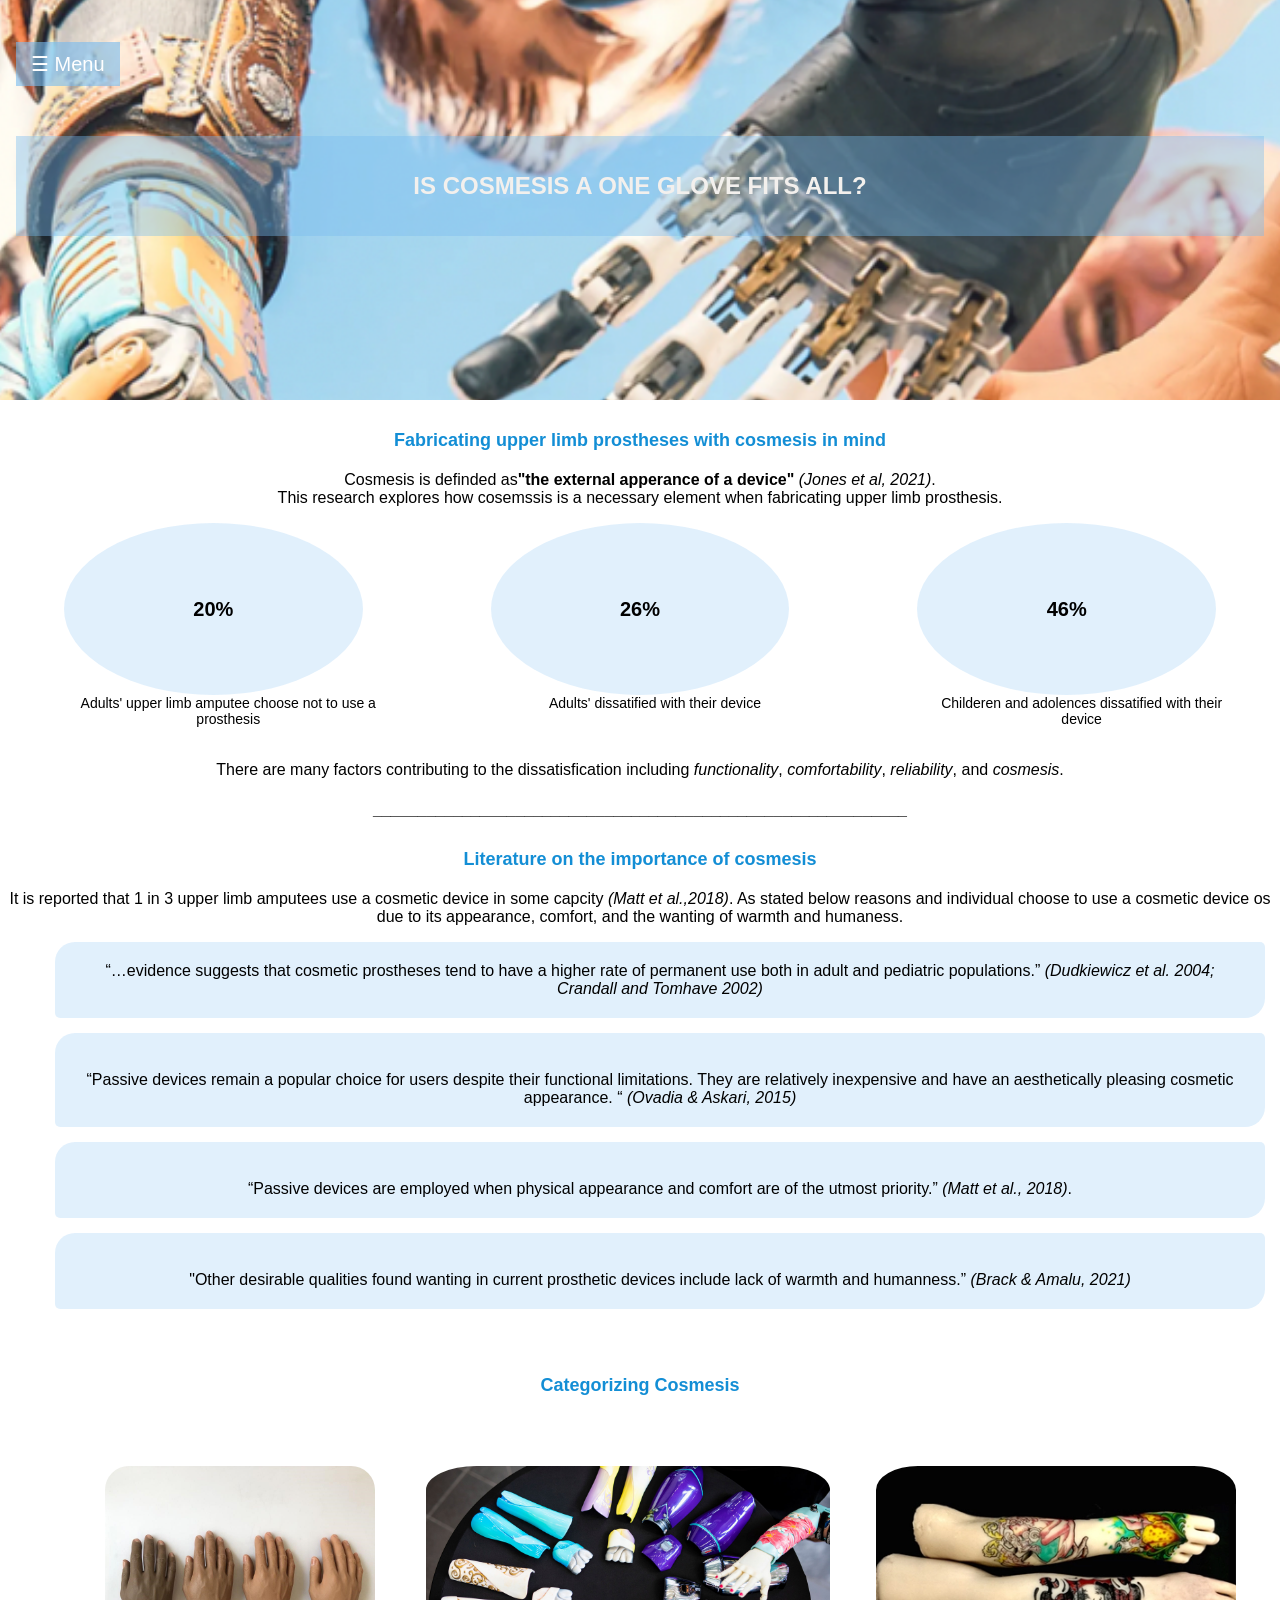
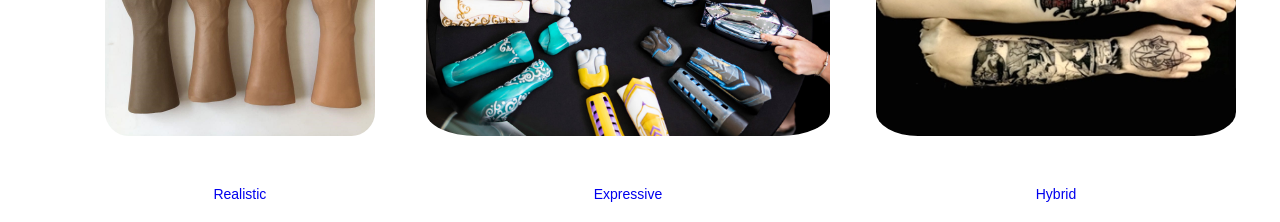
<file: index.html>
<!DOCTYPE html>
<html>
<head>
    <meta name="viewport" content="width=device-width, initial-scale=1">
    <!-- Import CSS style sheet -->
    <link rel="stylesheet" href="ground-style.css">
    <!-- Import JS file -->
    <script src="script.js"></script>
    <title>Cosmesis</title>

</head>
<body>
    <header class="home-header">
        <nav>
        <div id="mySidebar" class="sidebar">
            <a href="javascript:void(0)" class="closebtn" onclick="closeNav()">×</a>
            
            <a href="ground-round.html">Home</a> 
            <div class="survey-cat"> 
                <div href="#" class="here">Survey
                    <div class="subcat-link"> 
                        <a href="demographics.html">Demographics</a>
                        <a href="results.html">Results and Discussion</a>
                        <!-- <a href="dicussion.html">Discussion</a> -->
                    </div>
                
                </div>
            </div>
            <a href="conclusion.html">Conclusion</a>
            <a href="references.html">References</a>
            <a href="about-us.html">About Us</a>
         </div>

        <div id="main">
            <button class="openbtn" onclick="openNav()">☰ Menu</button>  
            <h2 class="research-title">Is Cosmesis a one glove fits all?</h2>
            <!-- Potential add text for intro? -->
        </div>
    </nav>
</header>

<section class="introduction">
    <h4 class="intro-title"> Fabricating upper limb prostheses with cosmesis in mind </h4>
    <p class="intro-para"> 
   
        Cosmesis is definded as<strong>"the external apperance of a device"</strong> <em>	(Jones et al, 2021)</em>. <br>
        This research explores how cosemssis is a necessary element when fabricating upper limb prosthesis.
   

    </p>

</section>


<section> 
   <div class="stats"> 
    <div class="percent"> 
        <div class="number"> 20% </div>
        <div class="desc">Adults' upper limb amputee choose not to use a prosthesis</div>
    </div>

    <div class="percent"> 
        <div class="number"> 26% </div>
        <div class="desc">Adults' dissatified with their device</div>
    </div>

    <div class="percent"> 
        <div class="number"> 46%</div>
        <div class="desc">Childeren and adolences dissatified with their device</div>
    </div>
</div> 
    <!-- <div class="content"> 
        <div class="item no-device"> 20% </div>
        <div class="item adults-dis"> 26% </div>
        <div class="item child-dis"> 45% </div>
    </div> -->


<!--
    <img src="images/stat-im.png" alt="Trulli" width= 100%>
    <p class="stat-para">

       <strong> 20% </strong> of upper limb adult amputees choose not to use a prosthesis. Of the 80% that do use a device, 
        <em> <strong> 26% </strong>are dissatisfied</em> with their device. The dissatisfication is higher among 
        children and adolences at <strong> 45% </strong>. 
    </p>
    
-->
    <!-- <div class="content2"> 
        <figcaption class="item2 no-device2"> no device</figcaption>
        <figcaption class="item2 adults-dis2"> dissatisfied </figcaption>
        <figcaption class="item2 child-dis2"> Children and adolencece <br> dissatisfication </figcaption>
    </div> -->

</section>  

<p class="dis-factors"> There are many factors contributing to the dissatisfication including <em>functionality</em>, <em>comfortability</em>, <em>reliability</em>, and <em>cosmesis</em>.
</p>
    <!-- <ul> 
        <li>Functionality</li>
        <li>Reliability</li>
        <li>Comfortability</li>
        <li>Cosmesis</li>
    </ul> -->
    <section class="lit-review"> 
<h4 class="lines">____________________________________________________________</h4>
    <h4 class="intro-title"> Literature on the importance of cosmesis</h4> 
    <p>It is reported that 1 in 3 upper limb amputees use a cosmetic device in some capcity <em>(Matt et al.,2018)</em>. As stated below reasons and individual choose to use a cosmetic device os due to its appearance, comfort, and the wanting of warmth and humaness. </p>
    <ul class="lit-quotes">
        <li class="Q1">“…evidence suggests that cosmetic prostheses tend to have a higher rate of permanent use both in adult and pediatric populations.” <em> (Dudkiewicz et al. 2004; Crandall and Tomhave 2002)</em></li>
        <li class="Q2">  <br>“Passive devices remain a popular choice for users despite their functional limitations. They are relatively inexpensive and have an aesthetically pleasing cosmetic appearance. “ <em> (Ovadia & Askari, 2015)</em> </li>
        <li class="Q3"> <br>“Passive devices are employed when physical appearance and comfort are of the utmost priority.” <em>(Matt et al., 2018)</em>.</li>
        <li class="Q4"> <br>"Other desirable qualities found wanting in current prosthetic devices include lack of warmth and humanness.” <em> (Brack & Amalu, 2021)</em></li>
    </ul>
</section>

<section class="features">
    <h4 class="intro-title"> Categorizing Cosmesis</h4>
    <div class="cat-img"> 
        <div> 
                <a href=" realistic.html" class="desc"> 
                    <img src="images/realistic arms.jpg" alt="realistic" width="250px" height="200px">
                </a>    
                <a href=" realistic.html" class="desc">Realistic </a>          
        </div>

        <div> 
            <a href="expressive.html" class="desc"> 
                <img src="images/expressive arms in circle.png" alt="expressive" width="250px" height="200px">
            </a>    
            <a href="expressive.html" class="desc">Expressive </a>          
    </div>

        <!-- <div> <img src="images/expressive arms in circle.png" alt="expressive" width="300px" height="180px">
            <div class="desc">Expressive</div>
        </div> -->
        <!-- <div> <img src="images/3 tattoo arms.png" alt="expressive" width="350px" height="180px"> 
            <div class="desc">Expressive</div>
        </div> -->
        <div> 
            <a href="hybrid.html" class="desc"> 
                <img src="images/3 tattoo arms.png"alt="hybrid" width="250px" height="200px">
            </a>    
            <a href="hybrid.html" class="desc">Hybrid </a>          
    </div>
    </div>
</section>
<!-- <section class="footer">
    <div>
        April 2023
    </div>

</section> -->


</body>
</html>
</file>
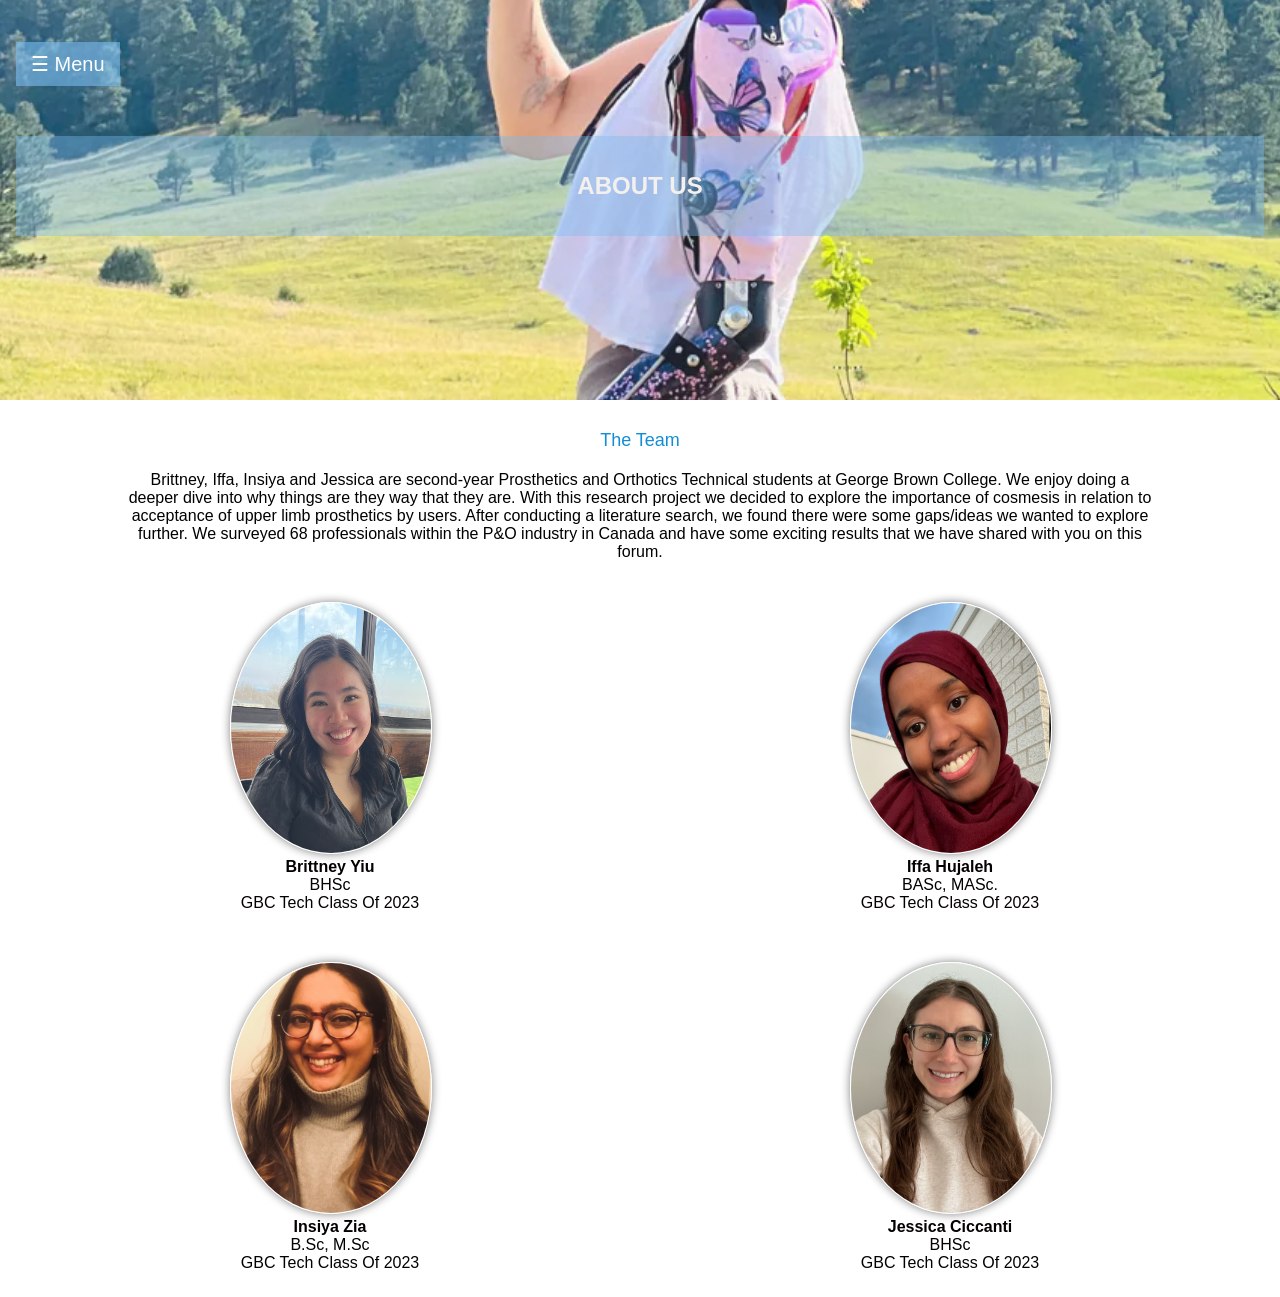
<file: about-us.html>
<!DOCTYPE html>
<html>
<head>
    <meta name="viewport" content="width=device-width, initial-scale=1">
    <!-- Import CSS style sheet -->
    <link rel="stylesheet" href="ground-style.css">
    <!-- Import JS file -->
    <script src="script.js"></script>
    <title> Cosmesis</title>

</head>
<body>
    <header class="about-us-header">
        <nav>
            <div id="mySidebar" class="sidebar">
                <a href="javascript:void(0)" class="closebtn" onclick="closeNav()">×</a>
                
                <a href="ground-round.html">Home</a> 
                <div class="survey-cat"> 
                    <div href="#" class="here">Survey
                        <div class="subcat-link"> 
                            <a href="demographics.html">Demographics</a>
                            <a href="results.html">Results and Discussion</a>
                        </div>
                    
                    </div>
                </div>
                <a href="conclusion.html">Conclusion</a>
                <a href="references.html">References</a>
                <a href="about-us.html">About Us</a>
             </div>

        <div id="main">
            <button class="openbtn" onclick="openNav()">☰ Menu</button>  
            <h2 class="research-title">About us</h2>
            <!-- Potential add text for intro? -->
        </div>
    </nav>
</header>

<section class="introduction-about">
    <div class="intro-title"> The Team </div>
    <p>Brittney, Iffa, Insiya and Jessica are second-year Prosthetics and Orthotics Technical students at George Brown College. We enjoy doing a deeper dive into why things are they way that they are. With this research project we decided to explore the importance of cosmesis in relation to acceptance of upper limb prosthetics by users. After conducting a literature search, we found there were some gaps/ideas we wanted to explore further.  We surveyed 68 professionals within the P&O industry in Canada and have some exciting results that we have shared with you on this forum.</p>
    <div class="intro-para"> </div>
  
    <!-- <img src="images/Insiya_professional .jpg" alt="Insiya" width="200" height 225> -->
    
</section>

<section class="features">
      <figure>
        <img src="images/ Brittney.png" alt="Brittney"width="220" height="250">
        <figcaption><strong> Brittney Yiu</strong> <br> BHSc<br> GBC Tech class of 2023</figcaption>
      </figure>
      <figure>
          <img src="images/Iffa.png" alt="Iffa"width="220" height="250">
          <figcaption><strong> Iffa Hujaleh</strong><br> BASc, MASc. <br> GBC Tech class of 2023 </figcaption>
        </figure>
        <!-- <figure>
            <img src="http://gdurl.com/tByo" alt="home goods">
            <figcaption>Goods Market?</figcaption>
          </figure> -->
  </section>

  <section class="features">
    <figure>
        <img src="images/Insiya_professional .jpg" alt="Insiya" width="220" height="250">
        <figcaption><strong> Insiya Zia</strong><br> B.Sc, M.Sc <br> GBC Tech class of 2023</figcaption>
      </figure>
    <figure>
        <img src="images/Jessica.png" alt="Jessica" width="220" height="250">
        <figcaption><strong> Jessica Ciccanti</strong> <br> BHSc <br> GBC Tech class of 2023</figcaption>
      </figure>
      
        <!-- <figure>
            <img src="http://gdurl.com/tByo" alt="home goods">
            <figcaption>Goods Market?</figcaption>
          </figure> -->
  </section>


<!-- <section class="footer">
    <div>
        <h6>April 2023</h6>
    </div>

</section> -->


</body>
</html>
</file>
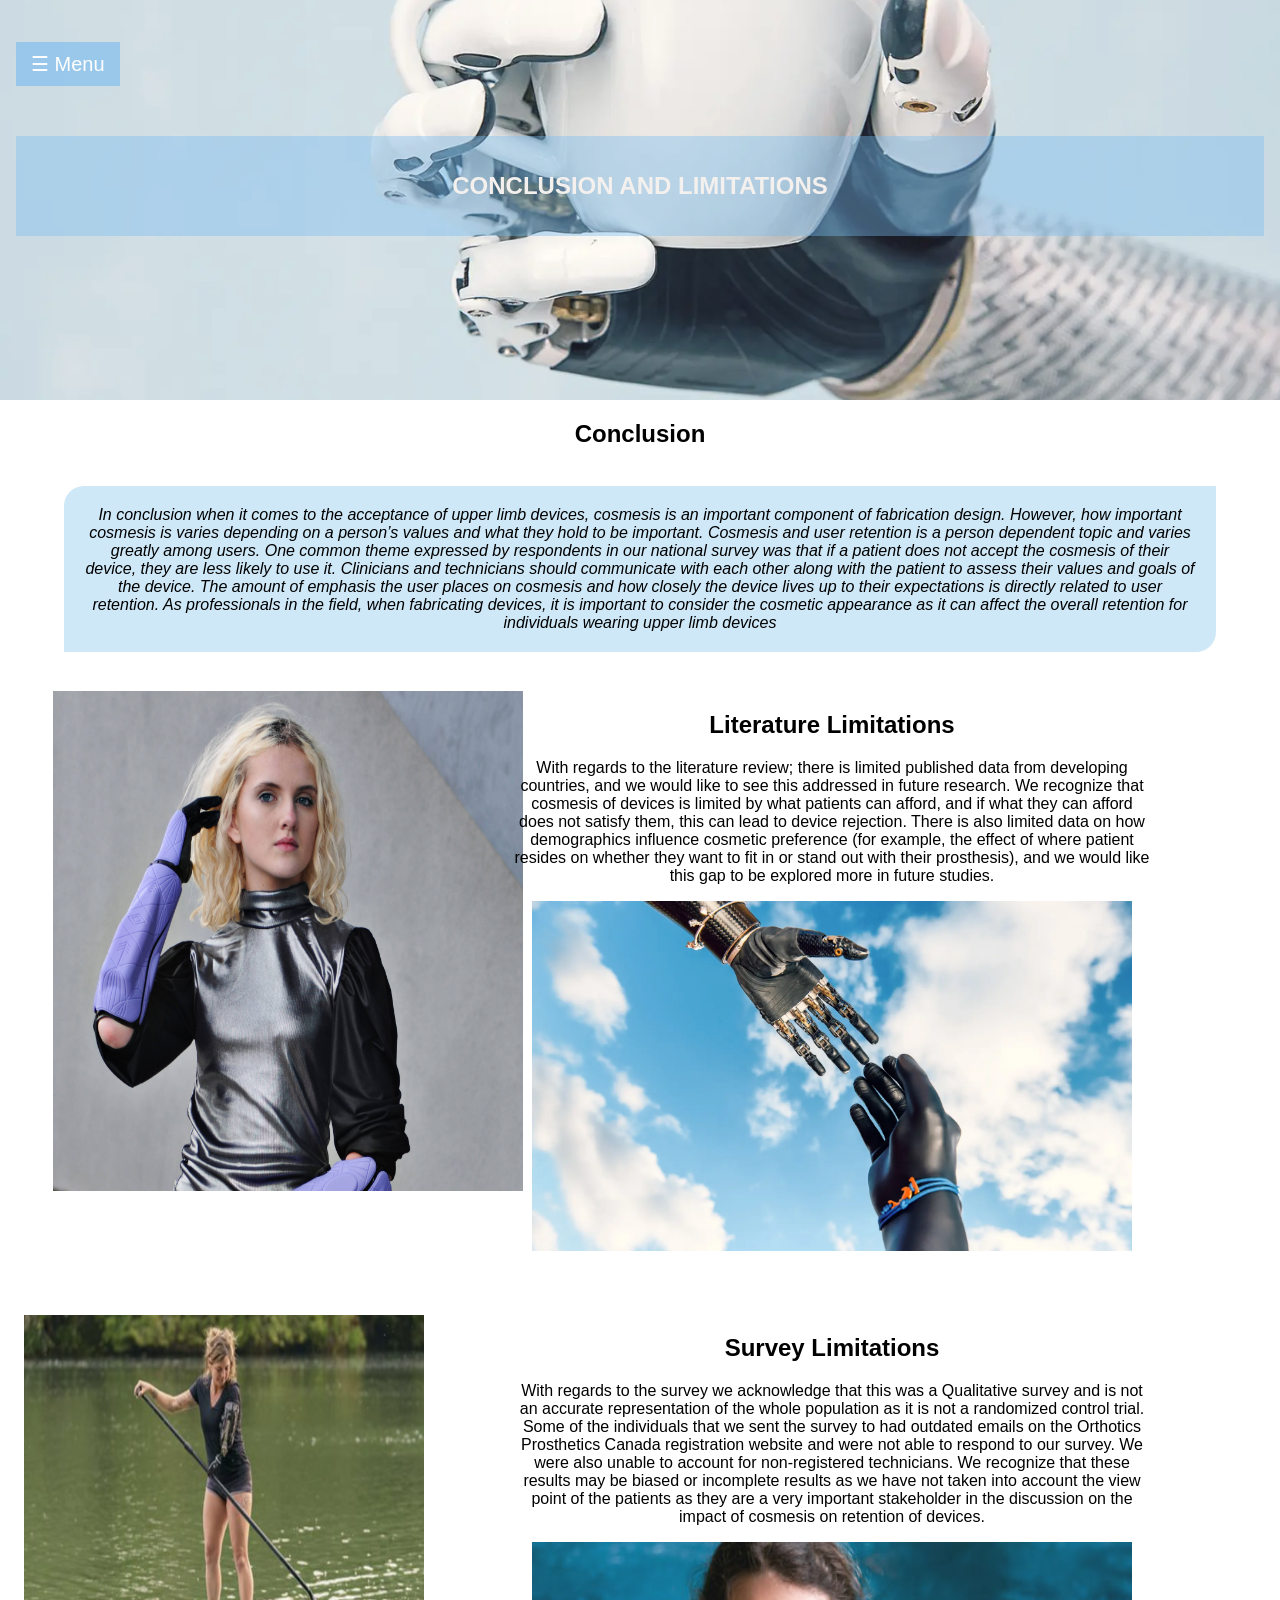
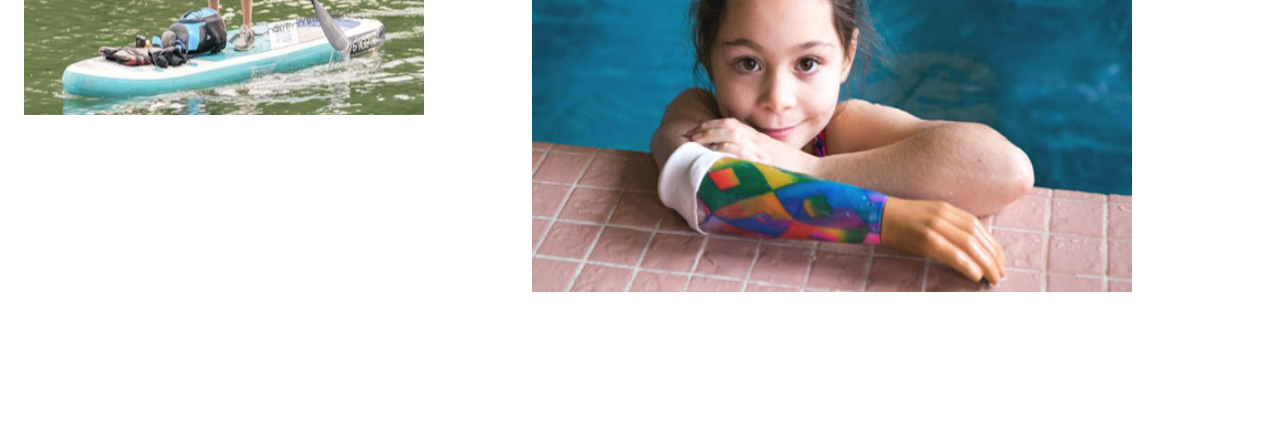
<file: conclusion.html>
<!DOCTYPE html>
<html>
<head>
    <meta name="viewport" content="width=device-width, initial-scale=1">
    <!-- Import CSS style sheet -->
    <link rel="stylesheet" href="ground-style.css">
    <!-- Import JS file -->
    <script src="script.js"></script>
    <title> Cosmesis</title>

</head>
<body>
    <header class="conclusion-header">
        <nav>
            <div id="mySidebar" class="sidebar">
                <a href="javascript:void(0)" class="closebtn" onclick="closeNav()">×</a>
                
                <a href="ground-round.html">Home</a> 
                <div class="survey-cat"> 
                    <div href="#" class="here">Survey
                        <div class="subcat-link"> 
                            <a href="demographics.html">Demographics</a>
                            <a href="results.html">Results and Discussion</a>
                        </div>
                    
                    </div>
                </div>
                <a href="conclusion.html">Conclusion</a>
                <a href="references.html">References</a>
                <a href="about-us.html">About Us</a>
             </div>

        <div id="main">
            <button class="openbtn" onclick="openNav()">☰ Menu</button>  
            <h2 class="research-title">Conclusion and Limitations</h2>
            <!-- Potential add text for intro? -->
        </div>
    </nav>
</header>

<section class="expressive-sect">
    <div class="overall-div-exp">
    
            <div class="exp-intro">
                <h2>Conclusion</h2>
                <p> In conclusion when it comes to the acceptance of upper limb devices, cosmesis is an important component of fabrication design. However, how important cosmesis is varies depending on a person’s values and what they hold to be important.  
                    Cosmesis and user retention is a person dependent topic and varies greatly among users. One common theme expressed by respondents in our national survey was that if a patient does not accept the cosmesis of their device, they are less likely to use it. 
                    Clinicians and technicians should communicate with each other along with the patient to assess their values and goals of the device. The amount of emphasis the user places on cosmesis and how closely the device lives up to their expectations is directly related to user retention. As professionals in the field, when fabricating devices, it is important to consider the cosmetic appearance as it can affect the overall retention for individuals wearing upper limb devices
                     
                </p>
            </div>

            <div class="exp-img1">
                <img src="images/open_bionics_girl.png" alt="racket socket" width="470px" height="500px">
            </div>

            <div class="exp-text">
                <h2>Literature Limitations</h2>
                <p>With regards to the literature review; there is limited published data from developing countries, and we would like to see this addressed in future research. We recognize that cosmesis of devices is limited by what patients can afford, and if what they can afford does not satisfy them, this can lead to device rejection. There is also limited data on how demographics influence cosmetic preference (for example, the effect of where patient resides on whether they want to fit in or stand out with their prosthesis), and we would like this gap to be explored more in future studies.
                </p>
                
            </div>
            <div class="exp-img2">
                <img src="images/hands reaching.png" alt="hands reaching" width="600px" height="350px">
                
            </div>
    </div>
</section>


<section class="socket-cover">

    <div class="overall-cover-div"> 
        <div class="socket-cover-text">
            <h2> Survey Limitations</h2>
    <p>With regards to the survey we acknowledge that this was a Qualitative survey and is not an accurate representation of the whole population as it is not a randomized control trial. Some of the individuals that we sent the survey to had outdated emails on the Orthotics Prosthetics Canada registration website and were not able to respond to our survey. We were also unable to account for non-registered technicians. We recognize that these results may be biased or incomplete results as we have not taken into account the view point of the patients as they are a very important stakeholder ​in the discussion on the impact of cosmesis on retention of devices.

 
    </p>
        </div>
            <div class="socket-cover-img1">
                <img src="images/paddlboard.jpeg" alt="expressive sockets" width="400px" height="400px">
        
            </div>
    
            <div class="socket-cover-img2">
                <img src="images/child-amputees.jpeg" alt="child amputation" width="600px" height="350px">
                
            </div>
        
            
    </div>
        </section>
<!-- <section class="introduction">
    <div class="intro-title"> Cosmesis is not a one glive fits all </div>
    <div class="intro-para"> 
        <p>In conclusion when it comes to the acceptance of upper limb devices, cosmeis is an important component of fabrication design. However, how important cosmesis is varies depending on a person’s values and what they hold to be important.  Cosmesis and user retention is a person dependent topic and varies greatly among users. Clinicians and technicians should communicate with each other along with the patient to assess their values and goals of the device. The amount of emphasis the user places on cosmesis and how closely the device lives up to their expectations is directly related to user retention. As professionals in the field, when fabricating devices, it is important to consider the cosmetic appearance as it can affect the overall retention for individuals wearing upper limb devices. </p>
        _________________________________________________________

        <div class="intro-title"> limitation and future work </div>

<p> We recognize that there are limitations with our research. With regards to the survey we acknowledge that this was a Qualitative survey and is not an accurate representation of the whole population as it is not a randomized control trial. Some of the individuals that we sent the survey to had outdated emails on the Orthotics Prosthetics Canada registration website and were not able to respond to our survey. We were also unable to account for non-registered technicians. We recognize that these results may be biased or incomplete results as we have not taken into account the view point of the patients as they are a very important stakeholder ​in the discussion on the impact of cosmesis on retention of devices. With regards to the literature review; there is limited published data from developing countries, and we would like to see this addressed in future research. We recognize that cosmesis of devices is limited by what patients can afford, and if what they can afford does not satisfy them, this can lead to device rejection. There is also limited data on how demographics influence cosmetic preference (for example, the effect of where patient resides on whether they want to fit in or stand out with their prosthesis), and we would like this gap to be explored more in future studies.</p>
</div>
</section> -->




<!-- <section class="footer">
    <div>
        <h6>April 2023</h6>
    </div>

</section> -->


</body>
</html>
</file>
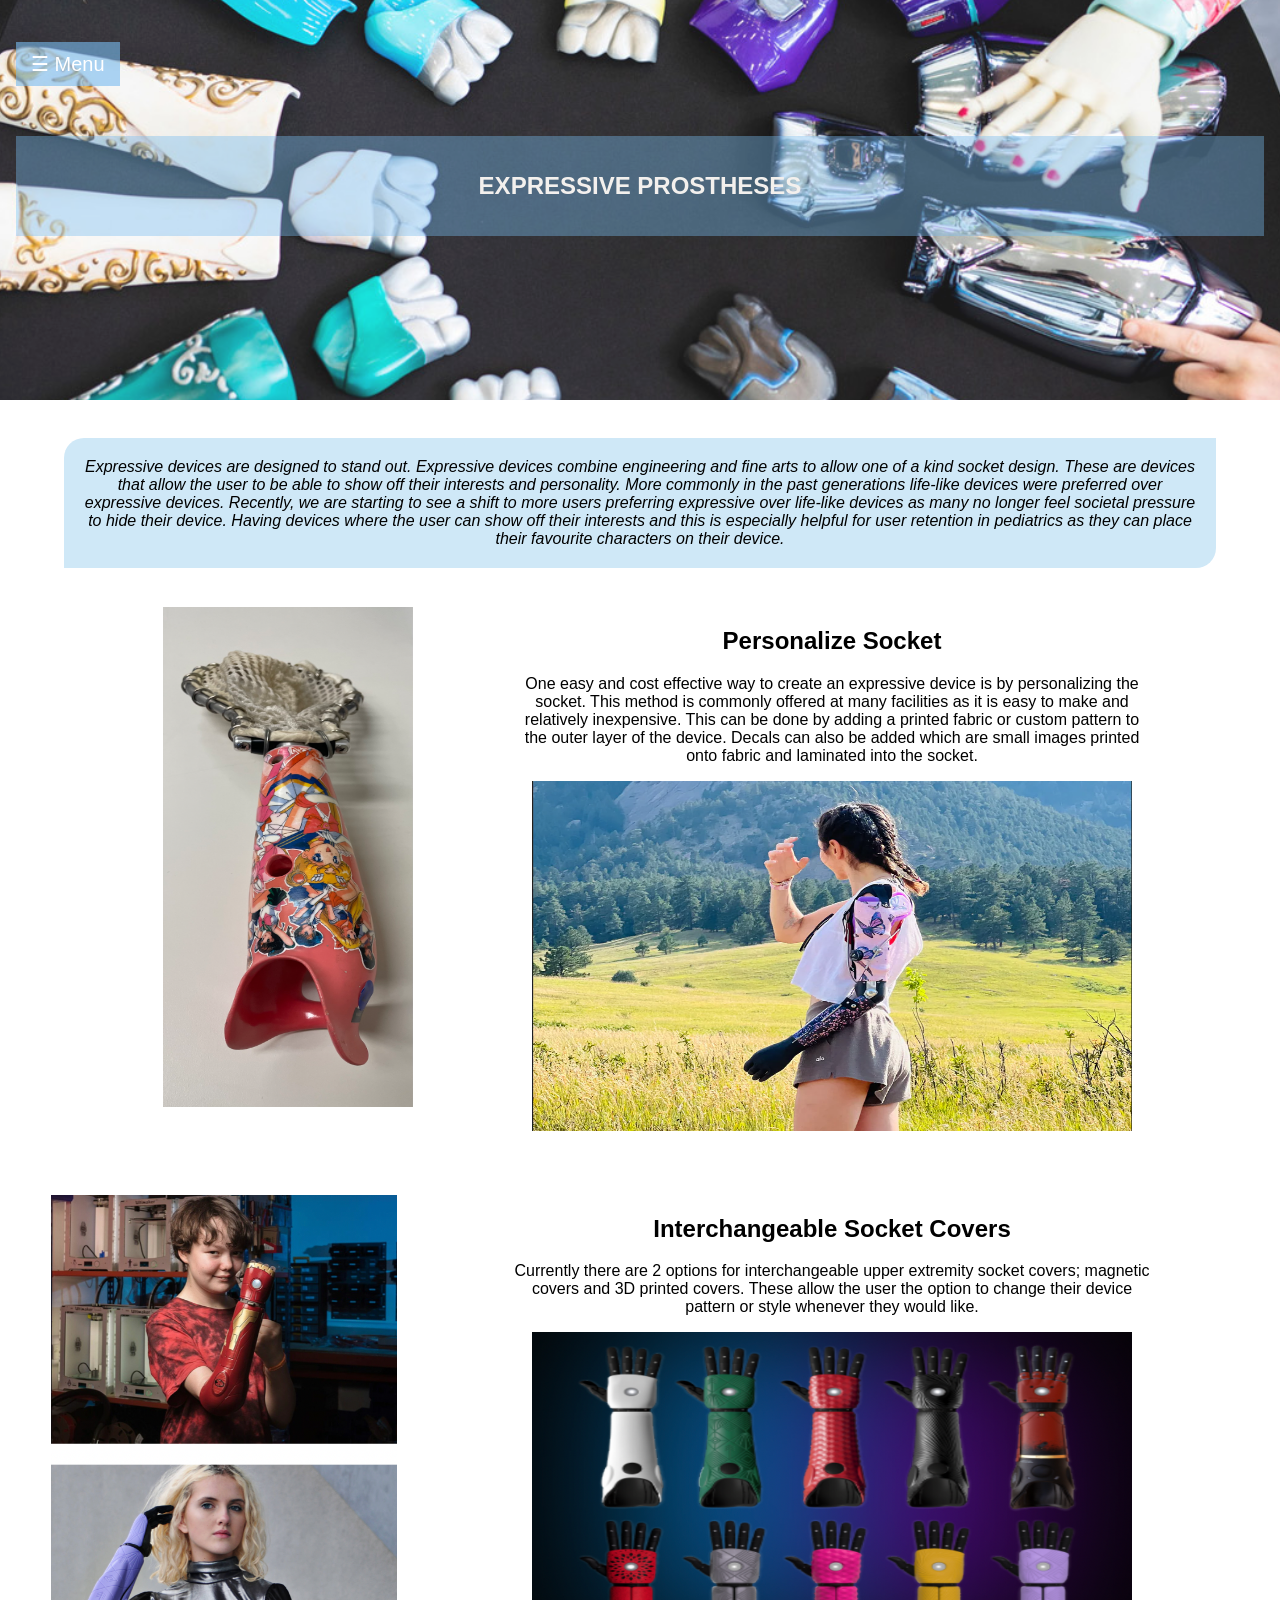
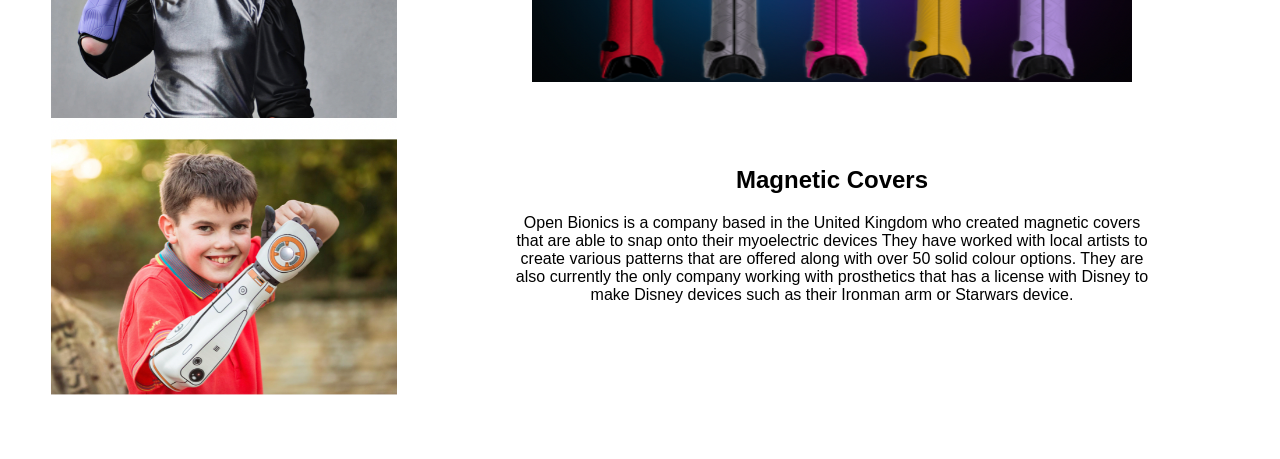
<file: expressive.html>
<!DOCTYPE html>
<html>
<head>
    <meta name="viewport" content="width=device-width, initial-scale=1">
    <!-- Import CSS style sheet -->
    <link rel="stylesheet" href="ground-style.css">
    <!-- Import JS file -->
    <script src="script.js"></script>
    <title> Cosmesis</title>

</head>
<body class="body-expressive">
    <header class="expressive-header">
        <nav>
            <div id="mySidebar" class="sidebar">
                <a href="javascript:void(0)" class="closebtn" onclick="closeNav()">×</a>
                
                <a href="ground-round.html">Home</a> 
                <div class="survey-cat"> 
                    <div href="#" class="here">Survey
                        <div class="subcat-link"> 
                            <a href="demographics.html">Demographics</a>
                            <a href="results.html">Results and Discussion</a>
                        </div>
                    
                    </div>
                </div>
                <a href="conclusion.html">Conclusion</a>
                <a href="references.html">References</a>
                <a href="about-us.html">About Us</a>
             </div>

        <div id="main">
            <button class="openbtn" onclick="openNav()">☰ Menu</button>  
            <h2 class="research-title">Expressive Prostheses</h2>
            <!-- Potential add text for intro? -->
        </div>
    </nav>
</header>

<!-- Expressive intro -->

<section class="expressive-sect">
    <div class="overall-div-exp">
    
            <div class="exp-intro">
                <p>Expressive devices are designed to stand out. Expressive devices combine engineering and fine arts to allow one of a kind socket design. These are devices that allow the user to be able to show off their interests and personality. More commonly in the past generations life-like devices were preferred over expressive devices.  Recently, we are starting to see a shift to more users preferring expressive over life-like devices as many no longer feel societal pressure to hide their device. Having devices where the user can show off their interests and this is especially helpful for user retention in pediatrics as they can place their favourite characters on their device. 
                </p>
            </div>

            <div class="exp-img1">
                <img src="images/sticker socket.png" alt="racket socket" width="250px" height="500px">
            </div>

            <div class="exp-text">
                <h2>Personalize Socket</h2>
                <p>One easy and cost effective way to create an expressive device is by personalizing the socket.  This method is commonly offered at many facilities as it is easy to make and relatively inexpensive.  This can be done by adding a printed fabric or custom pattern to the outer layer of the device.  Decals can also be added which are small images printed onto fabric and laminated into the socket. 
                </p>
                
            </div>
            <div class="exp-img2">
                <img src="images/butterfly_girl.png" alt="butterfly_girl" width="600px" height="350px">
                
            </div>
    </div>
</section>
<!-- <section class="socket-cover11">
    NEW SECTION
</section> -->

<!-- Covers -->


<section class="socket-cover">

<div class="overall-cover-div"> 
    <div class="socket-cover-text">
        <h2> Interchangeable Socket Covers </h2>
<p>Currently there are 2 options for interchangeable upper extremity socket covers; magnetic covers and 3D printed covers.  These allow the user the option to change their device pattern or style whenever they would like. 
</p>
    </div>
        <div class="socket-cover-img1">
            <img src="images/expressive_kids.png" alt="expressive sockets" width="400px" height="800px">
    
        </div>

        <div class="socket-cover-img2">
            <img src="images/mag-cover.png" alt="magnetic cover" width="600px" height="350px">
            
        </div>
    
        <div class="socket-cover-text2">
            <h2>Magnetic Covers</h2>
            <p>Open Bionics is a company based in the United Kingdom who created magnetic covers that are able to snap onto their myoelectric devices They have worked with local artists to create various patterns that are offered along with over 50 solid colour options.  They are also currently the only company working with prosthetics that has a license with Disney to make Disney devices such as their Ironman arm or Starwars device. 
            </p>
        </div>
</div>
    </section>

</body>


</html>
</file>
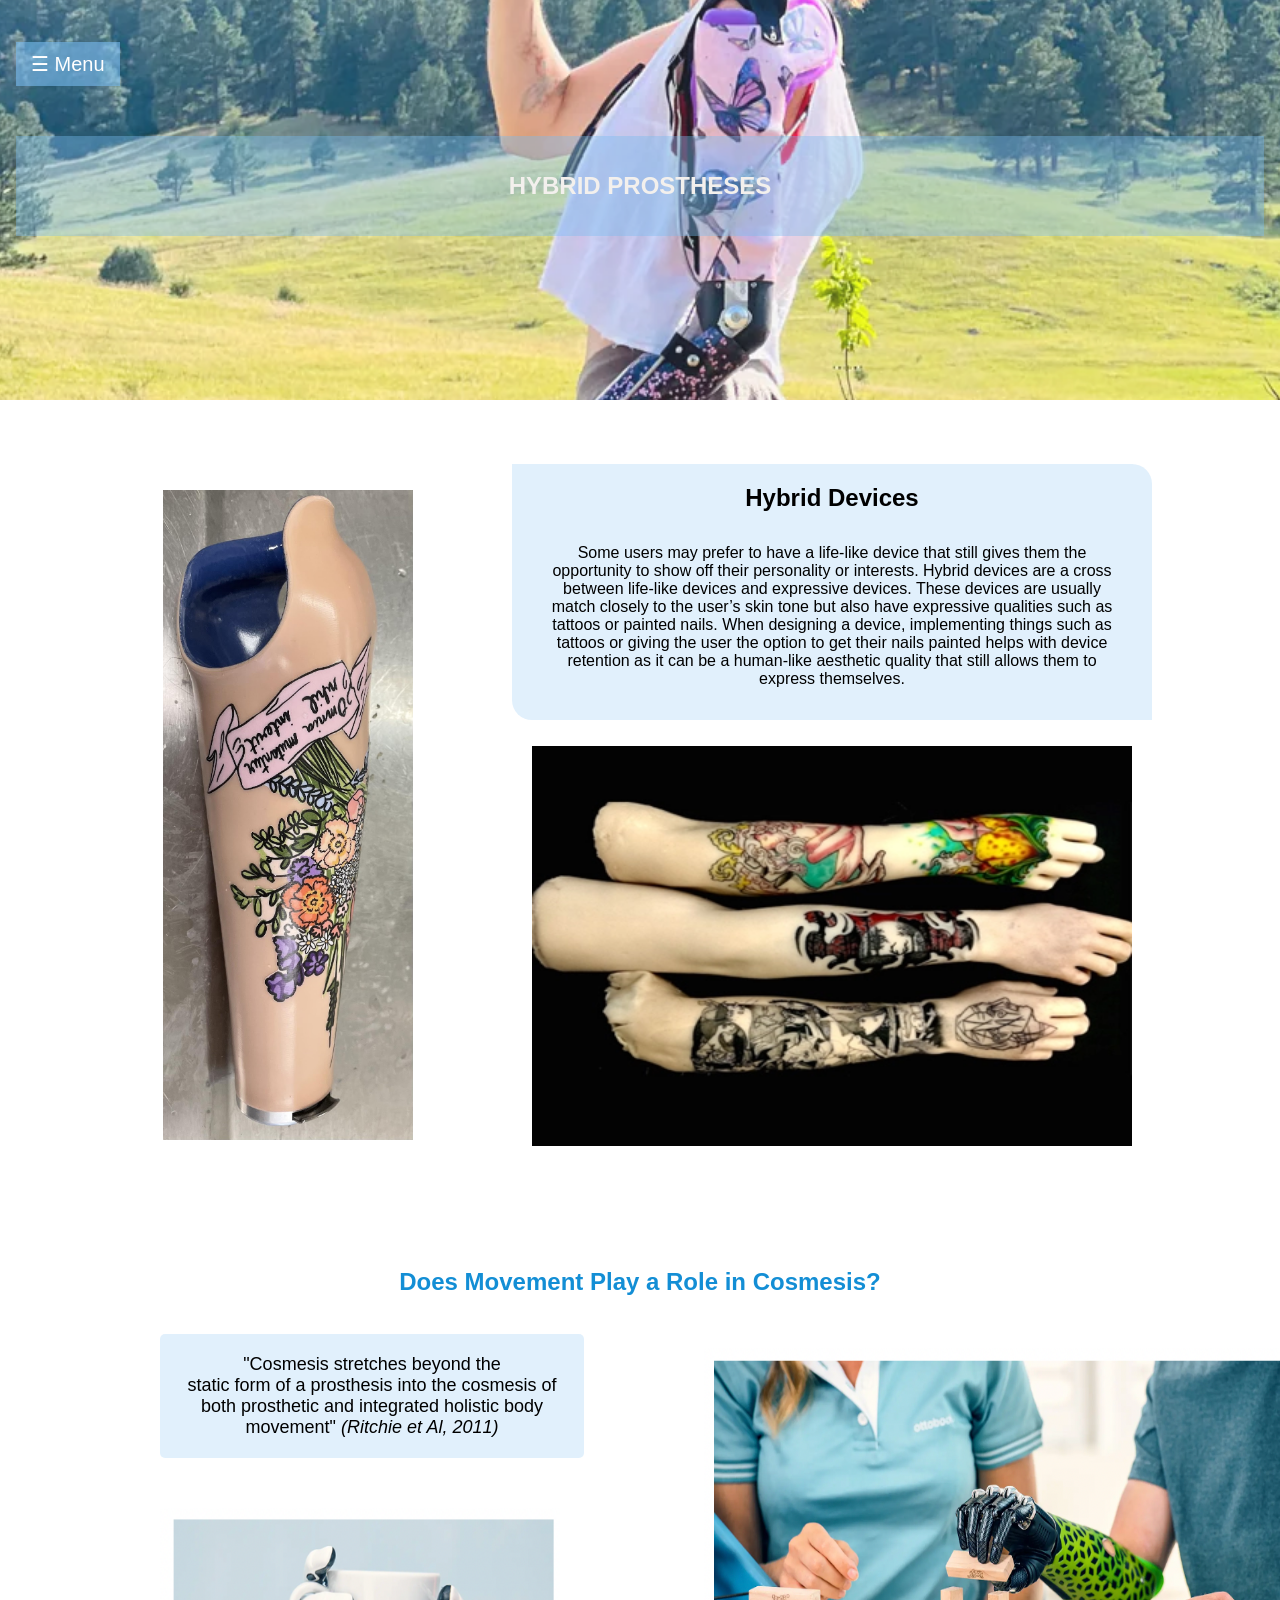
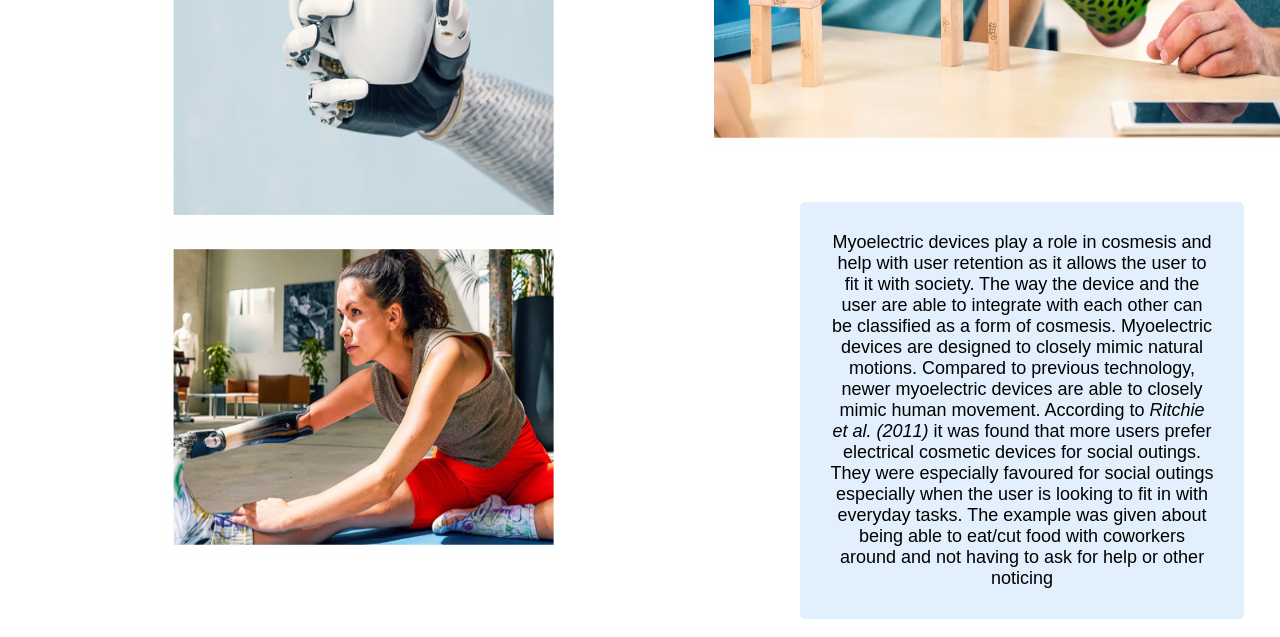
<file: hybrid.html>
<!DOCTYPE html>
<html>
<head>
    <meta name="viewport" content="width=device-width, initial-scale=1">
    <!-- Import CSS style sheet -->
    <link rel="stylesheet" href="ground-style.css">
    <!-- Import JS file -->
    <script src="script.js"></script>
    <title> Cosmesis</title>

</head>
<body>
    <header class="hybrid-header">
        <nav>
            <div id="mySidebar" class="sidebar">
                <a href="javascript:void(0)" class="closebtn" onclick="closeNav()">×</a>
                
                <a href="ground-round.html">Home</a> 
                <div class="survey-cat"> 
                    <div href="#" class="here">Survey
                        <div class="subcat-link"> 
                            <a href="demographics.html">Demographics</a>
                            <a href="results.html">Results and Discussion</a>
                        </div>
                    
                    </div>
                </div>
                <a href="conclusion.html">Conclusion</a>
                <a href="references.html">References</a>
                <a href="about-us.html">About Us</a>
             </div>

        <div id="main">
            <button class="openbtn" onclick="openNav()">☰ Menu</button>  
            <h2 class="research-title">Hybrid Prostheses</h2>
            <!-- Potential add text for intro? -->
        </div>
    </nav>
</header>


<section class="expressive-sect">
    <div class="overall-div-exp">
    
            <!-- <div class="exp-intro">
                <p>Expressive devices are designed to stand out. Expressive devices combine engineering and fine arts to allow one of a kind socket design. These are devices that allow the user to be able to show off their interests and personality. More commonly in the past generations life-like devices were preferred over expressive devices.  Recently, we are starting to see a shift to more users preferring expressive over life-like devices as many no longer feel societal pressure to hide their device. Having devices where the user can show off their interests and this is especially helpful for user retention in pediatrics as they can place their favourite characters on their device. 
                </p>
            </div> -->

            <div class="hybrid-img1">
                <img src="images/tattoo socket.jpg" alt="tattoo socket" width="250px" height="650px">
            </div>

            <div class="hybrid-text">
                <h2>Hybrid Devices</h2>
            <p>Some users may prefer to have a life-like device that still gives them the opportunity to show off their personality or interests.  Hybrid devices are a cross between life-like devices and expressive devices.  These devices are usually match closely to the user’s skin tone but also have expressive qualities such as tattoos or painted nails.  When designing a device, implementing things such as tattoos or giving the user the option to get their nails painted helps with device retention as it can be a human-like aesthetic quality that still allows them to express themselves. 
            </p>
                
            </div>
            <div class="hybrid-img2">
                <img src="images/3 tattoo arms.png" alt="3 tattoo arms" width="600px" height="400px">
                
            </div>
    </div>
</section>

<section class="motion-head-sect">
    <div class="motion-head">
        <h2> Does Movement Play a Role in Cosmesis?</h2> 

    </div>
</section>

<section class="motion-sect">

    <div class="motion-div1">
      

        <div class="right">
                <p>"Cosmesis stretches beyond the <br> static form of a prosthesis into the cosmesis of both prosthetic and integrated holistic body movement" 
                    <em> (Ritchie et Al, 2011)</em>
                    </p>
                    <img src="images/motion1.png" alt="motion1" width="400px" height="650px">            
        </div>

        <div class="left"> 
            <img src="images/motion2.png" alt="motion2" width="600px" height="400px">
             <p>Myoelectric devices play a role in cosmesis and help with user retention as it allows the user to fit it with society. The way the device and the user are able to integrate with each other can be classified as a form of cosmesis.  Myoelectric devices are designed to closely mimic natural motions.  Compared to previous technology, newer myoelectric devices are able to closely mimic human movement.  According to <em> Ritchie et al. (2011)</em> it was found that more users prefer electrical cosmetic devices for social outings.  They were especially favoured for social outings especially when the user is looking to fit in with everyday tasks.  The example was given about being able to eat/cut food with coworkers around and not having to ask for help or other noticing 
            </p>
        </div>

        <!-- <div class="motion-head">
            <h2> Does Movement Play a Role in Cosmesis?
            </h2> 
        </div> -->
        
    </div>

         

</section>
<!-- <section class="hybrid-sect">
<div class="overall_hybrid_div">



    <div class="hybrid-text">
        <h2> Hybrid Devices</h2>
        <p> Some users may prefer to have a life-like device that still gives them the opportunity to show off their personality or interests.  Hybrid devices are a cross between life-like devices and expressive devices.  These devices are usually match closely to the user’s skin tone but also have expressive qualities such as tattoos or painted nails.  When designing a device, implementing things such as tattoos or giving the user the option to get their nails painted helps with device retention as it can be a human-like aesthetic quality that still allows them to express themselves. 
        </p>

    </div>

    <div class="img_tattoo">
        <img src="images/tattoo socket.jpg" alt="tattoo socket" width="200px" height="540px">

    </div>
</div>

</section> -->

</body>
</html>
</file>
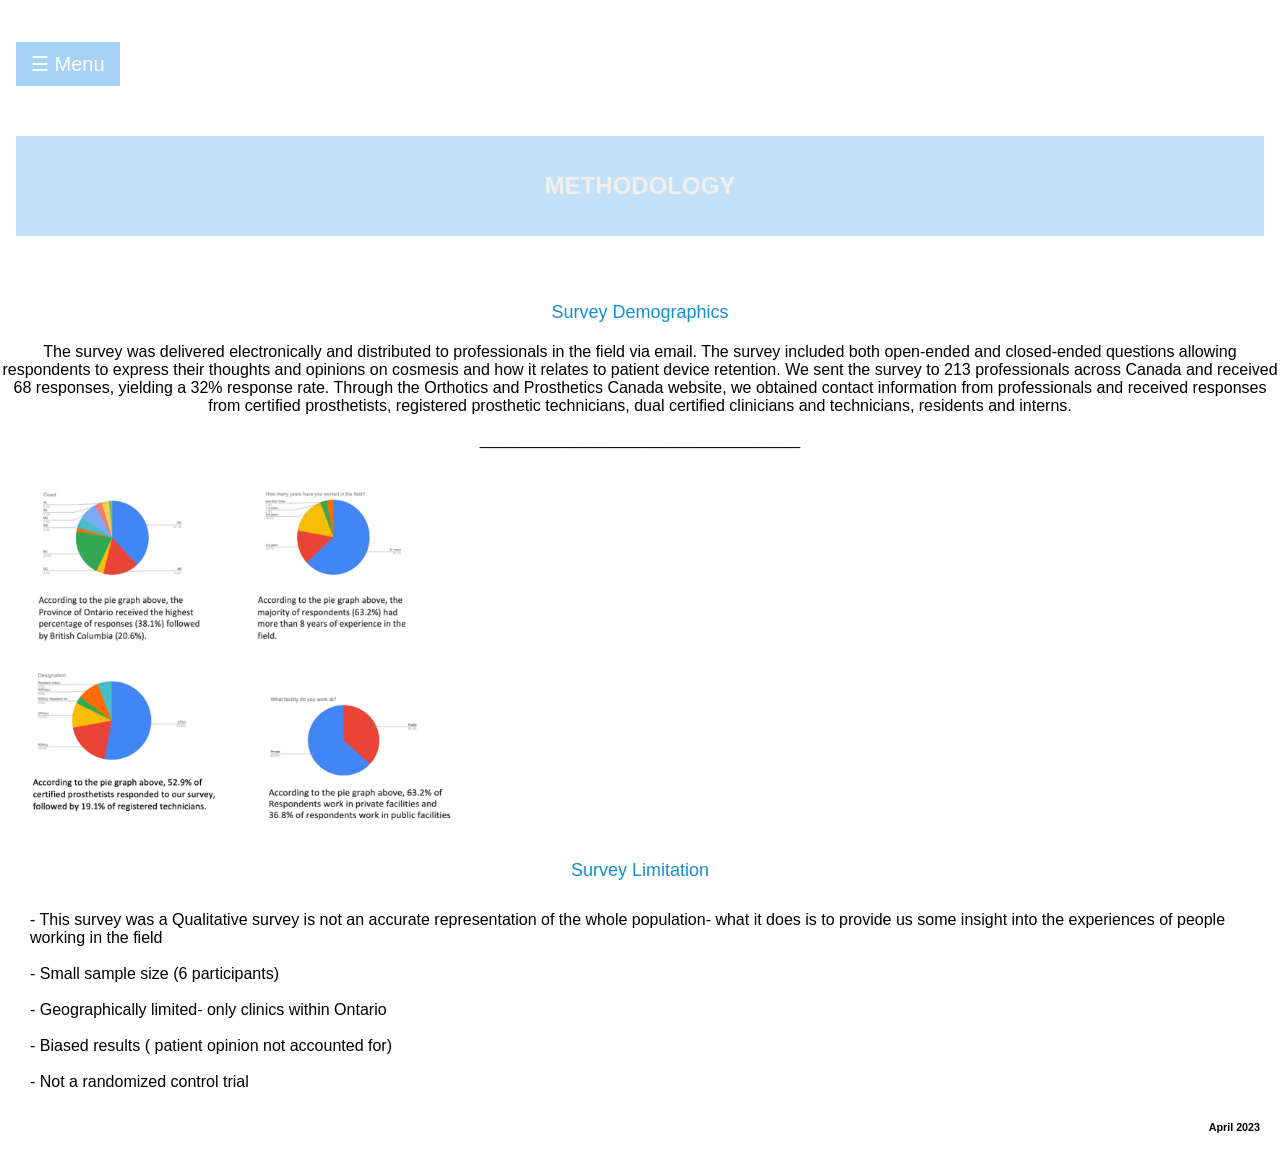
<file: methodology.html>
<!DOCTYPE html>
<html>
<head>
    <meta name="viewport" content="width=device-width, initial-scale=1">
    <!-- Import CSS style sheet -->
    <link rel="stylesheet" href="ground-style.css">
    <!-- Import JS file -->
    <script src="script.js"></script>
    <title> Cosmesis</title>

</head>
<body>
    <header class="methodology-header">
        <nav>
            <div id="mySidebar" class="sidebar">
                <a href="javascript:void(0)" class="closebtn" onclick="closeNav()">×</a>
                
                <a href="ground-round.html">Home</a> 
                <div class="survey-cat"> 
                    <div href="#" class="here">Survey
                        <div class="subcat-link"> 
                            <a href="demographics.html">Demographics</a>
                            <a href="results.html">Results and Discussion</a>
                        </div>
                    
                    </div>
                </div>
                <a href="conclusion.html">Conclusion</a>
                <a href="references.html">References</a>
                <a href="about-us.html">About Us</a>
             </div>

        <div id="main">
            <button class="openbtn" onclick="openNav()">☰ Menu</button>  
            <h2 class="research-title">Methodology</h2>
            <!-- Potential add text for intro? -->
        </div>
    </nav>
</header>

<section class="introduction">
    <div class="intro-title"> Survey Demographics </div>
    <div class="intro-para"> </div>
    <p> 
        The survey was delivered electronically and distributed to professionals in the field via email. The survey included both open-ended and closed-ended questions allowing respondents to express their thoughts and opinions on cosmesis and how it relates to patient device retention. We sent the survey to 213 professionals across Canada and received 68 responses, yielding a 32% response rate. Through the Orthotics and Prosthetics Canada website, we obtained contact information from professionals and received responses from certified prosthetists, registered prosthetic technicians, dual certified clinicians and technicians, residents and interns. 
    </p>

    <p>
    ____________________________________
    </p>
    <img src="images//demo_stats.png" alt="Trulli" width="500">
    
</section>

<!-- <section class="features">
    <figure>
        <img src="http://gdurl.com/9cJX" alt="amazing fresh baked bread">
        <figcaption>Fresh Baked Bread</figcaption>
      </figure>
      <figure>
          <img src="http://gdurl.com/0eik" alt="amazing fresh baked coffee">
          <figcaption>Home Roasted Coffee</figcaption>
        </figure>
        <figure>
            <img src="http://gdurl.com/tByo" alt="home goods">
            <figcaption>Goods Market?</figcaption>
          </figure>
  </section> -->

  <div class="intro-title"> Survey Limitation </div>
  <p class="survey-lim"> 
    - This survey  was a Qualitative survey is not an accurate representation of the whole population- what it does is to provide us some insight into the experiences of people working in the field <br><br>
    - Small sample size  (6 participants)​​ <br> <br>
    - Geographically limited​​- only clinics within Ontario <br> <br>
    - Biased results ( patient opinion not accounted for)​​ <br> <br>
    - Not a randomized control trial
    </p>



<section class="footer">
    <div>
        <h6>April 2023</h6>
    </div>

</section>


</body>
</html>
</file>
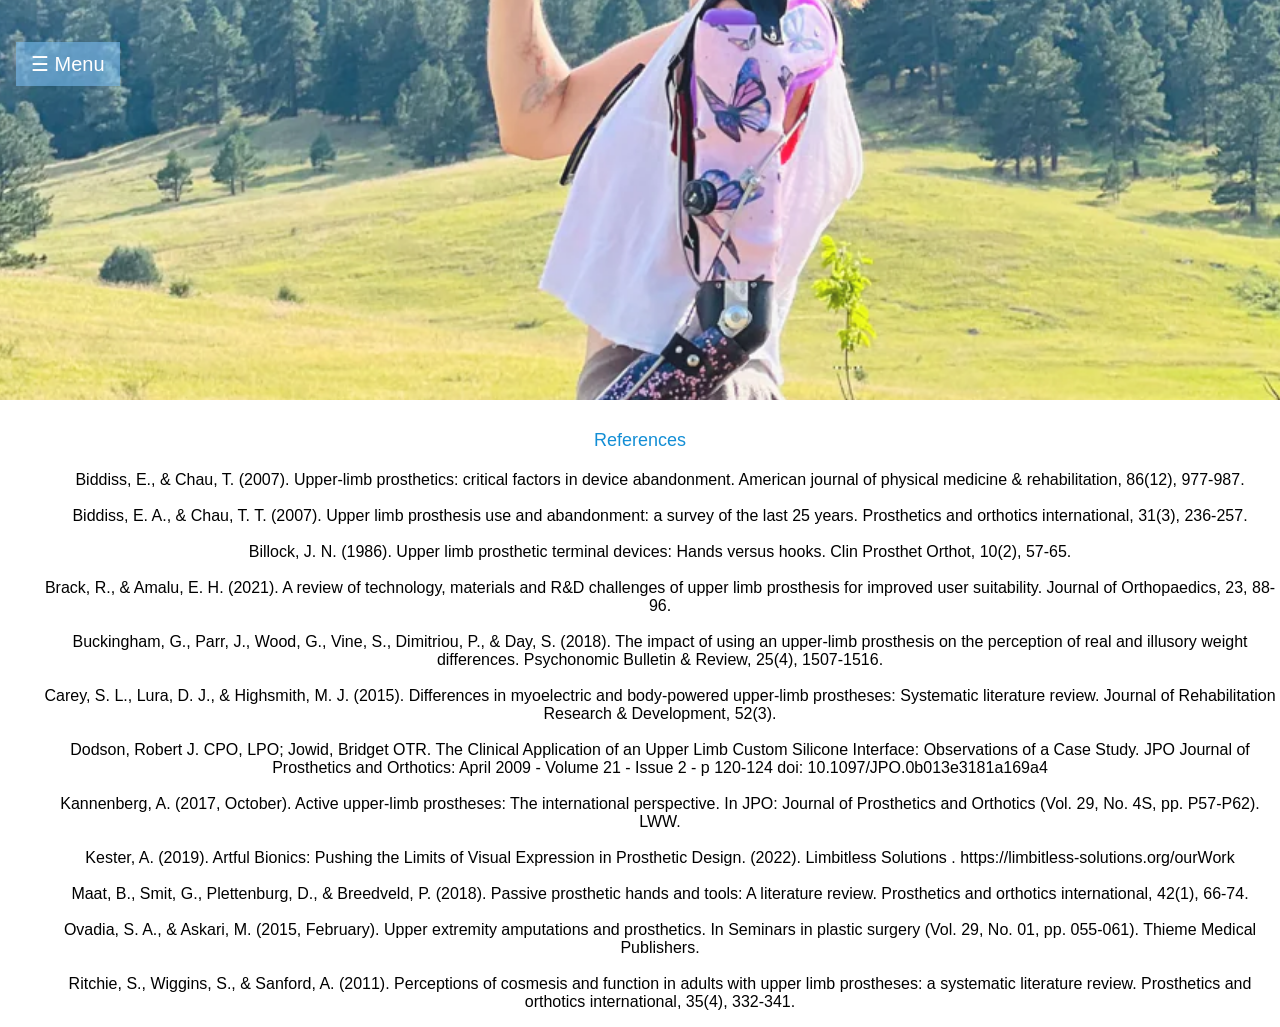
<file: references.html>
<!DOCTYPE html>
<html>
<head>
    <meta name="viewport" content="width=device-width, initial-scale=1">
    <!-- Import CSS style sheet -->
    <link rel="stylesheet" href="ground-style.css">
    <!-- Import JS file -->
    <script src="script.js"></script>
    <title> Cosmesis</title>

</head>
<body>
    <header class="refernces-header">
        <nav>
            <div id="mySidebar" class="sidebar">
                <a href="javascript:void(0)" class="closebtn" onclick="closeNav()">×</a>
                
                <a href="ground-round.html">Home</a> 
                <div class="survey-cat"> 
                    <div href="#" class="here">Survey
                        <div class="subcat-link"> 
                            <a href="demographics.html">Demographics</a>
                            <a href="results.html">Results and Discussion</a>
                        </div>
                    
                    </div>
                </div>
                <a href="conclusion.html">Conclusion</a>
                <a href="references.html">References</a>
                <a href="about-us.html">About Us</a>
             </div>
        <div id="main">
            <button class="openbtn" onclick="openNav()">☰ Menu</button>  
            <!-- <h2 class="research-title">Discussion and limitation</h2> -->
            <!-- Potential add text for intro? -->
        </div>
    </nav>
</header>

<section class="introduction">
    <div class="intro-title"> References</div>
    <div class="intro-para"> 
        <ul> 
            <li> Biddiss, E., & Chau, T. (2007). Upper-limb prosthetics: critical factors in device abandonment. American journal of physical medicine & rehabilitation, 86(12), 977-987.</li>
            <br>
        
            <li>Biddiss, E. A., & Chau, T. T. (2007). Upper limb prosthesis use and abandonment: a survey of the last 25 years. Prosthetics and orthotics international, 31(3), 236-257.
            </li>
            <br>
            <li>Billock, J. N. (1986). Upper limb prosthetic terminal devices: Hands versus hooks. Clin Prosthet Orthot, 10(2), 57-65.
            </li>
            <br>
            
            <li>Brack, R., & Amalu, E. H. (2021). A review of technology, materials and R&D challenges of upper limb prosthesis for improved user suitability. Journal of Orthopaedics, 23, 88-96.</li>
            <br>
            
            <li>Buckingham, G., Parr, J., Wood, G., Vine, S., Dimitriou, P., & Day, S. (2018). The impact of using an upper-limb prosthesis on the perception of real and illusory weight differences. Psychonomic Bulletin & Review, 25(4), 1507-1516.</li>
            <br>
            <li> 	Carey, S. L., Lura, D. J., & Highsmith, M. J. (2015). Differences in myoelectric and body-powered upper-limb prostheses: Systematic literature review. Journal of Rehabilitation Research & Development, 52(3).</li>
            <br>
            <li>Dodson, Robert J. CPO, LPO; Jowid, Bridget OTR. The Clinical Application of an Upper Limb Custom Silicone Interface: Observations of a Case Study. JPO Journal of Prosthetics and Orthotics: April 2009 - Volume 21 - Issue 2 - p 120-124 doi: 10.1097/JPO.0b013e3181a169a4 </li>
            <br>
            <li>Kannenberg, A. (2017, October). Active upper-limb prostheses: The international perspective. In JPO: Journal of Prosthetics and Orthotics (Vol. 29, No. 4S, pp. P57-P62). LWW.</li>
            <br>
            <li>Kester, A. (2019). Artful Bionics: Pushing the Limits of Visual Expression in Prosthetic Design.
                (2022). Limbitless Solutions . https://limbitless-solutions.org/ourWork</li>
                <br>
                <li>	Maat, B., Smit, G., Plettenburg, D., & Breedveld, P. (2018). Passive prosthetic hands and tools: A literature review. Prosthetics and orthotics international, 42(1), 66-74.</li>
                <br>
                <li>Ovadia, S. A., & Askari, M. (2015, February). Upper extremity amputations and prosthetics. In Seminars in plastic surgery (Vol. 29, No. 01, pp. 055-061). Thieme Medical Publishers.</li>    
                <br>
                <li>Ritchie, S., Wiggins, S., & Sanford, A. (2011). Perceptions of cosmesis and function in adults with upper limb prostheses: a systematic literature review. Prosthetics and orthotics international, 35(4), 332-341.</li>
    </ul>
    
</div>

</section>




<!-- <section class="footer">
    <div>
        <h6>April 2023</h6>
    </div>

</section> -->


</body>
</html>
</file>
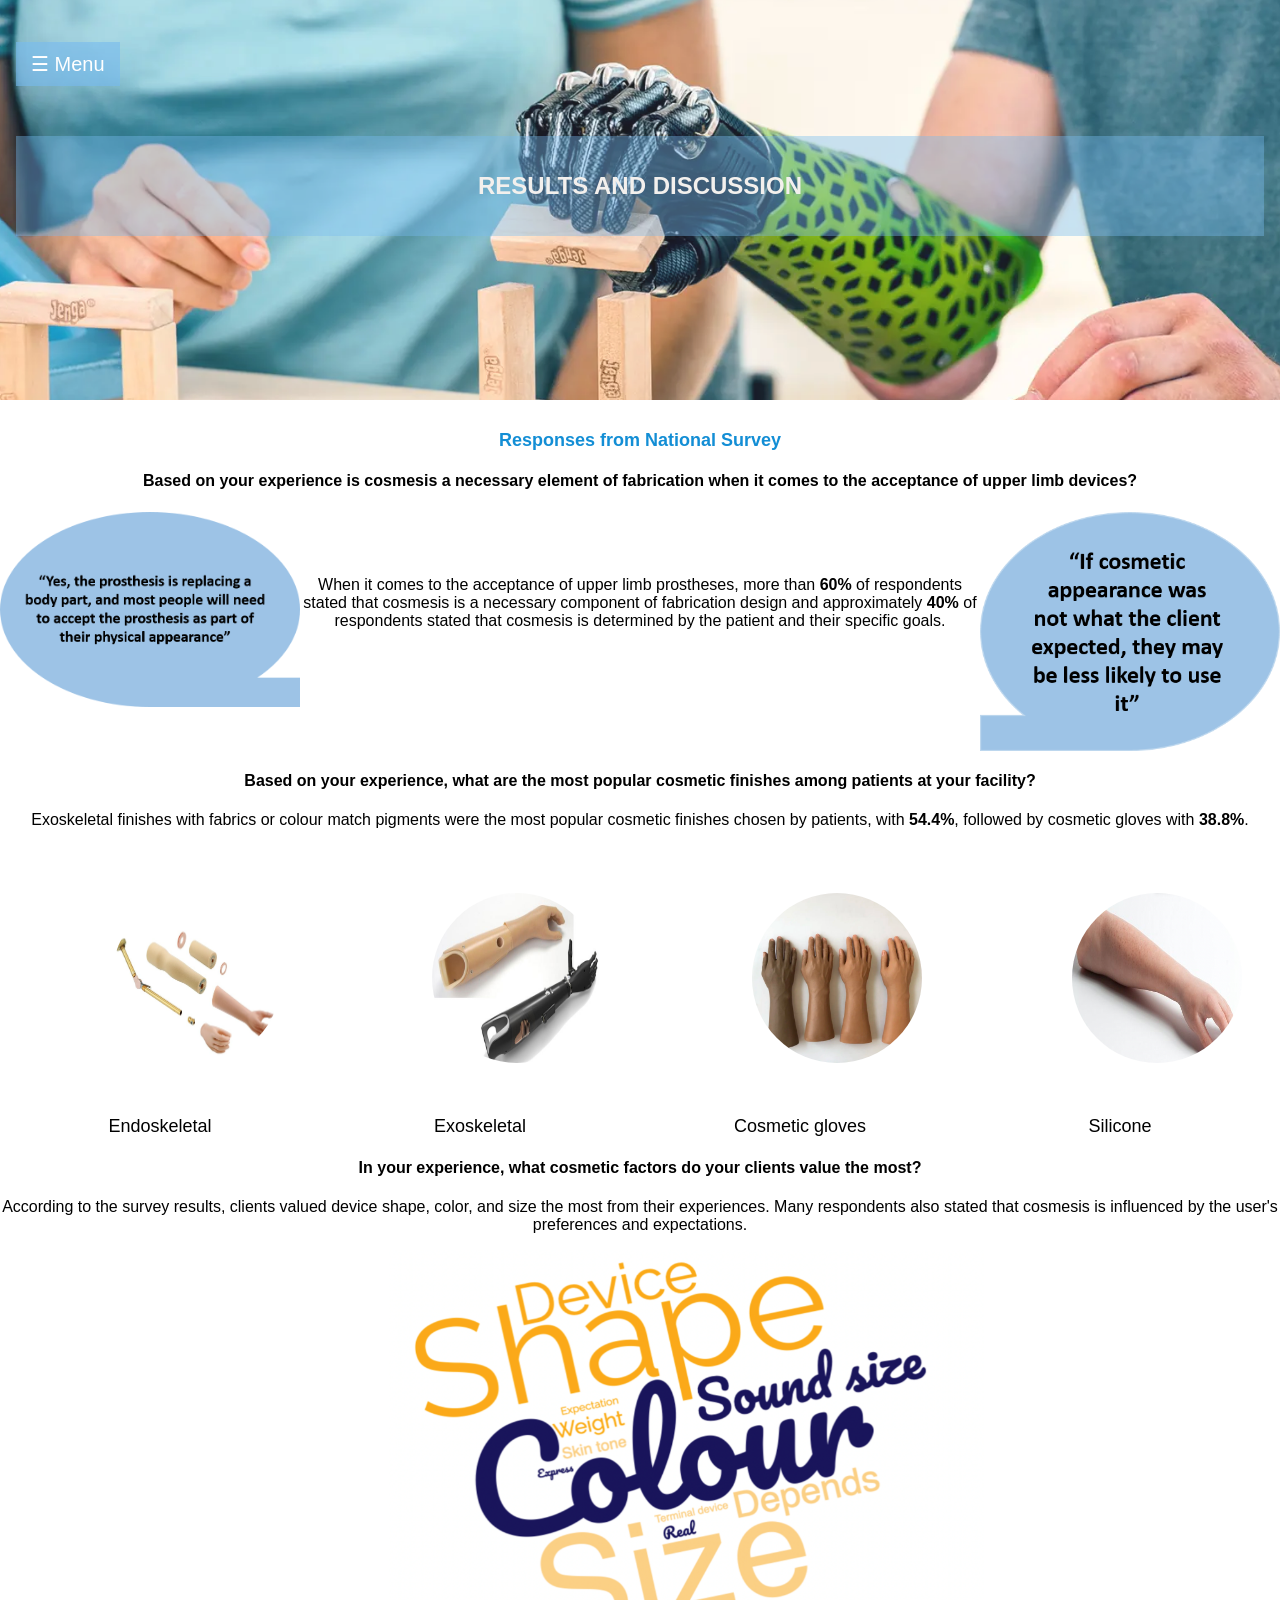
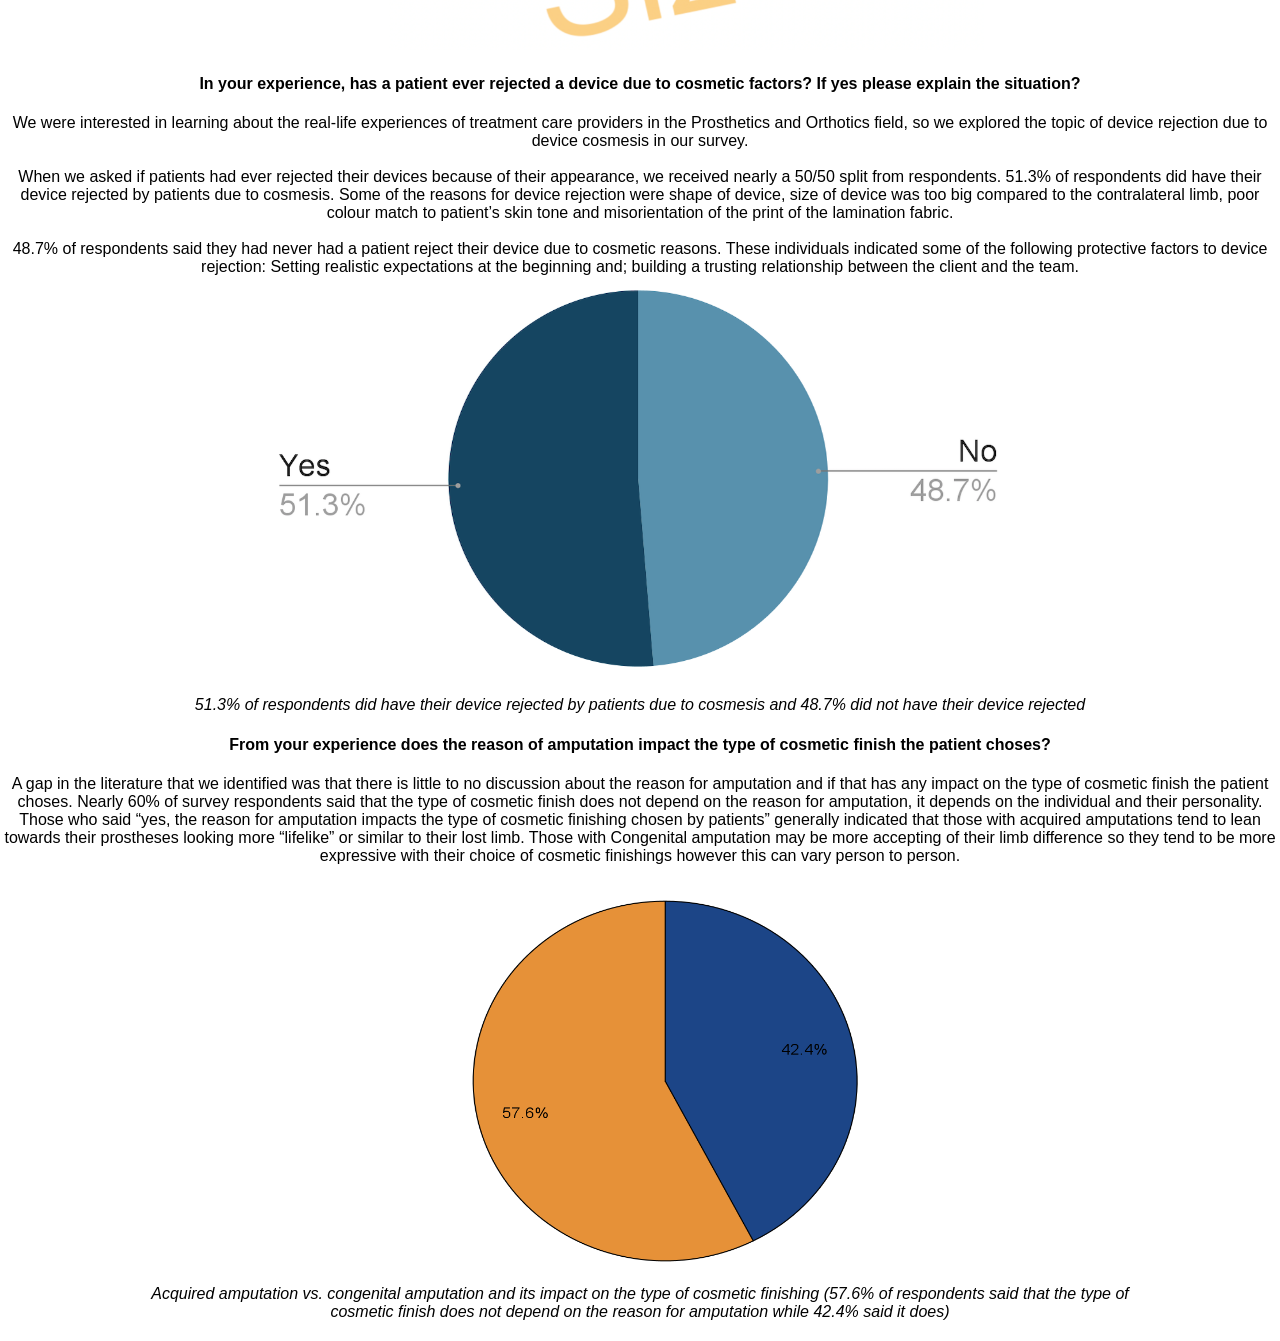
<file: results.html>
<!DOCTYPE html>
<html>
<head>
    <meta name="viewport" content="width=device-width, initial-scale=1">
    <!-- Import CSS style sheet -->
    <link rel="stylesheet" href="ground-style.css">
    <!-- Import JS file -->
    <script src="script.js"></script>
    <title> Cosmesis</title>

</head>
<body>
    <header class="result-header">
        <nav>
            <div id="mySidebar" class="sidebar">
                <a href="javascript:void(0)" class="closebtn" onclick="closeNav()">×</a>
                
                <a href="ground-round.html">Home</a> 
                <div class="survey-cat"> 
                    <div href="#" class="here">Survey
                        <div class="subcat-link"> 
                            <a href="demographics.html">Demographics</a>
                            <a href="results.html">Results and Discussion</a>
                        </div>
                    
                    </div>
                </div>
                <a href="conclusion.html">Conclusion</a>
                <a href="references.html">References</a>
                <a href="about-us.html">About Us</a>
             </div>

        <div id="main">
            <button class="openbtn" onclick="openNav()">☰ Menu</button>  
            <h2 class="research-title">Results and Discussion</h2>
            <!-- Potential add text for intro? -->
        </div>
    </nav>
</header>

<section class="introduction">
   
    <h3 class="intro-title"> Responses from National Survey </h3>
    <h4 class="intro-para">
        Based on your experience is cosmesis a necessary element of fabrication when it comes to the acceptance of upper limb devices?

    </h4>
    
    <div class="bubbles"> 
        <img src="images/bubble1.png" alt="bubble1" width="300px" height="300%">   
       
        
        <p class="intro-para"> 
            When it comes to the acceptance of upper limb prostheses, more than <strong>60%</strong> of respondents stated that cosmesis is a necessary component of fabrication design and approximately <strong>40%</strong> of respondents stated that cosmesis is determined by the patient and their specific goals.
        </p>
        <img src="images/bubble2.png" alt="bubble2" width="300px" height="100%">  
    </div>
    
</section>

<section class="introduction">
    <h4 class="intro-para">
        Based on your experience, what are the most popular cosmetic finishes among patients at your facility?

    </h4>
    <p class="intro-para"> 
        Exoskeletal finishes with fabrics or colour match pigments were the most popular cosmetic finishes chosen by patients, with <strong>54.4%</strong>, followed by cosmetic gloves with <strong>38.8%</strong>.    </p>

</section>




<section> 
    <div class="stats-results"> 
     <div class="percent-results"> 
         <div class="number-results">  <img src="images/endo foam.png" alt="endo" width="170px" height="170px"></div>
         <div class="desc-results">Endoskeletal</div>
     </div>
 
     <div class="percent-results"> 
        <div class="number-results">  <img src="images/transradial arm.jpg" alt="transradial" width="170px" height="170px"></div>
         <div class="desc-results">Exoskeletal</div>
     </div>
 
     <div class="percent-results"> 
        <div class="number-results">  <img src="images/PVC-glove.png.webp" alt="endo" width="170px" height="170px"></div>
         <div class="desc-results">Cosmetic gloves</div>
     </div>

     <div class="percent-results"> 
        <div class="number-results">  <img src="images/Silcone arm.png" alt="endo" width="170px" height="170px"></div>
        <div class="desc-results">Silicone</div>
    </div>
 </div> 

 </section>  


 <section class="introduction">
    <h4 class="intro-para">
        In your experience, what cosmetic factors do your clients value the most?

    </h4>
    <p class="intro-para"> 
        According to the survey results, clients valued device shape, color, and size the most from their experiences. Many respondents also stated that cosmesis is influenced by the user's preferences and expectations. 

</section>


 <section class="word-art"> 
    <div> <img src="images/word-art.png" alt="colour" width="600px" height="400px"></div></div>
    <!-- <div class="stats-results"> 
     <div class="percent-results"> 
         <div class="number-results">  <img src="images/word-art.png" alt="colour" width="200px" height="200px"></div>
         <div class="desc-results">Colour</div>
     </div> -->
 
     <!-- <div class="percent-results"> 
        <div class="number-results">  <img src="images/shape.jpeg" alt="shape" width="200px" height="200px"></div>
         <div class="desc-results">Shape</div>
     </div>
 
     <div class="percent-results"> 
        <div class="number-results">  <img src="images/size.jpeg" alt="size" width="200px" height="200px"></div>
         <div class="desc-results"> Size</div>
     </div> -->

 <!-- </div>  -->

 </section> 

 <section class="introduction">
    <h4 class="intro-para">
        In your experience, has a patient ever rejected a device due to cosmetic factors? If yes please explain the situation?
    </h4>
    <p class="intro-para"> 
        We were interested in learning about the real-life experiences of treatment care providers in the Prosthetics and Orthotics field, so we explored the topic of device rejection due to device cosmesis in our survey. 
        <br> <br>

        When we asked if patients had ever rejected their devices because of their appearance, we received nearly a 50/50 split from respondents. 51.3% of respondents did have their device rejected by patients due to cosmesis. Some of the reasons for device rejection were shape of device, size of device was too big compared to the contralateral limb, poor colour match to patient’s skin tone and misorientation of the print of the lamination fabric. 
        <br> <br>
        48.7% of respondents said they had never had a patient reject their device due to cosmetic reasons. These individuals indicated some of the following protective factors to device rejection: Setting realistic expectations at the beginning and; building a trusting relationship between the client and the team.
        
        <img src="images/device rejection pie graph.png" alt="rejection" width="750px" height="400px">
        <figcaption> <em> 51.3% of respondents did have their device rejected by patients due to cosmesis and 48.7% did not have their device rejected</em></figcaption>
</section>



<section class="introduction-Congenital-vs-acquired">
    <h4 class="intro-para">
        From your experience does the reason of amputation impact the type of cosmetic finish the patient choses?
    </h4>
    <p class="intro-para"> 
        A gap in the literature that we identified was that there is little to no discussion about the reason for amputation and if that has any impact on the type of cosmetic finish the patient choses.  Nearly 60% of survey respondents said that the type of cosmetic finish does not depend on the reason for amputation, it depends on the individual and their personality. Those who said “yes,  the reason for amputation impacts the type of cosmetic finishing chosen by patients” generally indicated that those with acquired amputations tend to lean towards their prostheses looking more “lifelike” or similar to their lost limb. Those with Congenital amputation may be more accepting of their limb difference so they tend to be more expressive with their choice of cosmetic finishings however this can vary person to person. 
    </p>        
        <img src="images/Congenital vs acquire amputation pie graph.png" alt="Congenital vs acquired" width="690px" height="400px">
        <figcaption class="fig2"><em>Acquired amputation vs. congenital amputation and its impact on the type of cosmetic finishing (57.6% of respondents said that the type of cosmetic finish does not depend on the reason for amputation while 42.4% said it does)</em>
        </figcaption>
</section>










<section class="discussion-sect">

    <div>
        <h2>
            
        </h2>
        <!-- <p>One common theme expressed by respondents was that if a patient does not accept the cosmesis of their device, they are less likely to use it.
        </p> -->

    </div>


</section>




<!-- <section class="footer">
    <div>
        <h6>April 2023</h6>
    </div>

</section> -->


</body>
</html>
</file>
<file: ground-style.css>
/* --------------------------------Overall Style--------------------------- */
body {
    background: rgb(255, 255, 255);
    color: rgb(0, 0, 0);
    font-family: helvetica neue, helvetica, arial;
    margin: 0;
    padding: 0;
    

}
ul{

  list-style-type:none;
  }
  p{
   
    text-align: center;
    /* background-color: green; */
    margin-bottom: none;
  }
/* --------------------------------Homepage style--------------------------- */
/* --------------------------------------------------------------------- */


/*--------------------------------Header----------------------------------*/
.home-header{
    background: rgb(255, 249, 249);
    background-image: url("images/group.png");
    background-position: center;
    background-repeat: no-repeat;
    background-size: 115%;
    height: 400px;
     
    opacity: 0.9; /*opacity of background image*/
    
/* Header styling */
}
#main{
line-height: 100px;
}

.research-title
{
text-transform:uppercase;
color: rgb(242, 239, 236);
text-align: center;
padding: none;
background: rgba(106, 181, 238,0.4) ;
/* border: 1px solid white  ;
text-shadow: 2px 2px #111; */
/* border-radius: 10px;
margin-right: auto;
margin-left: auto; */

}
  /* Style for side bar */
  .sidebar {
    height: 100%;
    width: 0;
    position: fixed;
    z-index: 1;
    top: 0;
    left: 0;
    background-color: #111111;
    overflow-x: hidden;
    transition: 0.5s;
    padding-top: 60px;
  }
  
  /* Style for elements in sidebar */
  .sidebar a, .here {
    padding: 8px 8px 8px 32px;
    text-decoration: none;
    font-size: 25px;
    color: #818181;
    display: block;
    transition: 0.3s;
  }
  
  /* side bar hovering */
  .sidebar a:hover {
    color: #f1f1f1;
  }
  
  /* Close buttin of side bar "X" */
  .sidebar .closebtn {
    position: absolute;
    top: 0;
    right: 25px;
    font-size: 36px;
    margin-left: 50px;
  }
  
  /* Menu button */
  .openbtn {
    font-size: 20px;
    cursor: pointer;
    background: rgba(106, 181, 238,0.6) ;
    color: white; 
    padding: 10px 15px;
    border: none;
  }
  
  .openbtn:hover {
    background-color: #444;
  }
  
  #main {
    transition: margin-left .5s;
    padding: 16px;
  }
  
  /* On smaller screens, where height is less than 450px, change the style of the sidenav (less padding and a smaller font size) */
  @media screen and (max-height: 450px) {
    .sidebar {padding-top: 15px;}
    .sidebar a {font-size: 18px;}
    
  }


/* Format subcategories */
  .subcat-link a{
    color: rgba(255, 255, 255,0.5);
    display: none;
    font-size: 18px;
    padding:2px;
    text-align: left;
    margin-left: 20px;
    
  }

  /* Display subcategoies when main category is hivered over */
  /* .survey-cat a :hover div {
    display: block;
     
   } */
   /* .here a:hover {
    color: white
   } */
.here{
   color: rgba(255, 255, 255,0.5);
}
  
   .here a:hover{
    color: white;
    /* background: rgba(106, 181, 238,0.6);  */
   }

  .here:hover a {
   display: block;
  }

  /* .survey-cat a div{
    color: rgba(255, 255, 255,0.5);
    display: none;
    font-size: 15px;
    padding:2px
    
  }
   .survey-cat a div:hover {
    background: rgba(106, 181, 238,0.6); 
   }

   .survey-cat a:hover div{
   display: block;
    
  } */

/*--------------------------------Introduction----------------------------*/

 
  /* .introduction div{
    display: inline-block;
    width: 100%;
    margin-left:10px;
    margin-right: 10px;  
  } */


  .intro-title {
   color: #138ed5;
    text-align: center;
    /* height: 20px; */
    width: 100%;
    /* margin-left: auto; */
    font-size: large;
    /* background-color: red; */
    margin-top: 30px;
    margin-bottom: 20px;
  
    /* line-height: 50px; */
    /* margin: auto; */
    /* text-transform: uppercase; */
    /* font-weight: bold; */
    /* text-decoration: underline; */
    /* font-family: sans-serif; */
  }

  .intro-para, stat-para
  {
   text-align: center;   
   height: auto;
   width: 100%;
   /* background-color: orange; */
   margin-top: none;
   text-justify: auto;
  }

  .lines{
    text-align: center;
  }
    

  /* .stat p{
   
    text-align: center;
    background-color: green;
    margin-bottom: none;
  } */

  /* .content{
    display: flex;
    justify-content: space-around;
  }
  .item{
    background: rgba(106, 181, 238,0.2) ;
    display: flex;
    align-items: center;
    margin: 10px;
    padding: 70px;
    font-size: large;
    border-radius: 50%;
    box-shadow: #111 1px 1px 1px;
  } 



 

.dis-factors{
text-align: center;

}

img {
  display: block;
  margin-left: auto;
  margin-right: auto;
  border-radius: 10px;
  
} */
  
/* .features {
  background: red;
  color: rgb(4, 0, 0);
  padding: 20px;
  display: flex;
  flex-direction: row;
  flex-wrap: wrap;
}

.features figure {
  margin: auto;
  padding: 5px;
  text-align: center;
  text-transform:capitalize;
  width: 200px;
}

.features figure img {
  border: 1px solid white;
  border-radius: 50%;
  box-shadow: gray 0 0 10px;
  width: 200px;
} */


.stats {
  align-items: center;
  display: flex;
  justify-content: center;
  
  }
  .percent{
    /* background-color: orange; */
    /* margin: 5px 30px 20px 30px; */
    margin: 0% 5% 0% 5%;

    text-align: center;
    width: 100%;
    height: 100%;
 
  }  
  .number{
    font-size: 20px;
    padding: 25%;
    font-weight: bold;   
    /* background-color:rgba(255, 255, 255,0.5); */
    background-color:rgba(106, 181, 238,0.2);
    border-radius: 50%;
  
    
  }
  .stats .desc{
    /* background-color: green; */
    display: flex;
    justify-content: center;
    font-size: 14px;
     width: 100%;
     height: 50px 
  }

  
    .desc{
      /* background-color: green; */
      display: flex;
      justify-content: center;
      font-size: 14px;
      /* width: 100%;
       height: 50px */
    }



.lit-quotes li{
  background: rgba(106, 181, 238,0.2) ;
  padding: 20px;
  border-radius: 20px 5px 20px 5px;
  margin: 15px;
  margin-left: none;
  text-align: center;
  
}

.lit-review lines{
  text-align: center;


}
.features a{
  text-decoration: none;

  /* background-color: blueviolet; */
}

.cat-img {
align-items: center;
display: flex;
/* background-color: red; */
justify-content: center;
margin-left:4.5% ;


}

.cat-img img{
  /* width: 250px;
  height: 200px; */
  width: 100%;
  height:30vh;
  border-radius: 20%;
  padding: 50px;
  
 
  }

  .desc{
    margin-top: 1px;
    /* background-color: green; */
    display: flex;
    justify-content: center;
    margin: 0% 5% 0% 5%;
  }

  .footer{
    text-align: right;
    margin: 20px;
    margin-bottom: none;
  }

/* --------------------------------Cosmetic categories--------------------------- */
/* --------------------------------------------------------------------- */


/* --------------------------------Life-like categories--------------------------- */

.life-like-header{
  background: rgb(255, 249, 249);
  background-image: url("images/girl_streching.png");
  background-position: center;
  background-repeat: no-repeat;
  background-size: 115%;
  height: 400px;
   
  opacity: 0.9; /*opacity of background image*/}
/* Intro to life-like */



.the-wrapper{
  display: flex;
  justify-content: center;
  align-items: center;
  min-height: 80vh;
  background: rgba(19, 142, 213, 0.4);
}

.wrapper{
  margin:  50px auto;
  width: 80%;
}

.text-box{
  color: rgb(0, 0, 0);
}

.text-box h2{
  font-size: 30px;
  color: black;
  text-align: center;
}

.text-box p{
font-size: 16px;
font-weight: 300;
}

.silicon-hand{
  float: left;
  border: 3px solid white;
  border-radius: 10px;
  margin-right: 15px;
}

/* Foams */

.foam-head{
  color: rgba(19, 142, 213, 0.4);
  text-align: center;
  font-size: 30px;
  /* background-color: #138ed5; */
  margin: none;
  font-style: oblique;
}

.endo-foam{
  float: right;
  border: 3px solid white;
  border-radius: 10px;
  margin-right: 15px;
}
.the-wrapper1{
  display: flex;
  justify-content: center;
  align-items: center;
  min-height: 50vh;
  /* background:white; */
}
.exo-foam{
  float: left;
  border: 3px solid white;
  border-radius: 10px;
  margin-right: 15px;
}





/* Colour matching */

.the-wrapper2{
  display: flex;
  justify-content: center;
  align-items: center;
  min-height: 50vh;
  /* background:rgba(19, 142, 213, 0.4); */
  background-color: white;
}

.colour-swatch{
  float: right;
  border: 3px solid white;
  border-radius: 10px;
  margin-right: 15px;
}



/* --------------------------------Expressive categories--------------------------- */
.body-expressive {
  background: white;
  color: rgb(0, 0, 0);
  font-family: helvetica neue, helvetica, arial;
  margin: 0;
  padding: 0;
  

}

.expressive-header{
  background: rgb(222, 216, 216);
  background-image: url("images/expressive arms in circle.png");
  background-position: center;
  background-repeat: no-repeat;
  background-size: 115%;
  height: 400px;
   
  opacity: 0.9; /*opacity of background image*/}
/* Intro to life-like */


.exp-intro p{
color: black;
font-style: oblique;
margin: 3% 5%;
background-color:rgba(19, 142, 213, 0.2);
padding: 20px;
border-radius: 20px 0px 20px 0px;
}
.exp-intro p, h2{
  text-align: center;
}

.exp-img1{
/* background: red; */
display: flex;
justify-content: center;
width: 25%;
height: 50%;
float: left;
margin-left: 10%;
margin-bottom: 5%;

}

.exp-img2{
/* background: pink; */
width: 50%;
height: 50%;
float: right;
margin-right: 10%;
margin-left: none;
margin-bottom: 5%;
display: flex;
justify-content: center;

}

.exp-text{
  /* background: green; */
width: 50%;
height: 50%;
float: right;
margin-right: 10%;

}

/* .overall-div-exp {
  background-color: yellow;
} */

.expressive-sect{
  /* background-color: orange; */
  min-height: 80vh;
}

/* --------------------------------Interchanagble covers--------------------------- */



.socket-cover{
  /* background-color: orange; */
  min-height: 100vh;
}

.socket-cover-intro p h2{
color: black;  
margin: 0% 5% 5% 5%;
text-align: center;
  
  } */
  .socket-cover-intro h2{
    /* background-color: green; */
    text-align: center;
  }
  
  .socket-cover-text{
    /* background-color: yellow; */
    width: 50%;
   height: 50%;
   float: right;
   margin-right: 10%;  
 }
 
 
 .socket-cover-img1{
  /* background: red; */
  display: flex;
  justify-content: center;
  width: 25%;
  height: 50%;
  float: left;
  margin-right: 10%;
  margin-bottom: 5%;
  margin-left: 5%;
  
  }
  
/* 
  .socket-cover-img2{
    background-color: purple;
    width: 50%;
    display: flex;
    justify-content: center;
    float:right;
    
  } */
  .socket-cover-img2{
    /* background: purple; */
    width: 50%;
    height: 50%;
    float: right;
    margin-right: 10%;
    margin-left: none;
    margin-bottom: 5%;
    display: flex;
    justify-content: center;
    
    }


    .socket-cover-text2{
      /* background-color: aqua; */
      width: 50%;
     height: 50%;
     float: right;
     margin-right: 10%;  
     margin-top: none;
   }
  



    /* --------------------------------Hybrid--------------------------- */


    .hybrid-header
    {
      background: rgb(255, 249, 249);
      background-image: url("images/butterfly_girl.png");
      background-position: center;
      background-repeat: no-repeat;
      background-size: 115%;
      height: 400px;
     opacity: 0.9;

    }

    .hybrid-text{
      background: rgba(106, 181, 238,0.2) ;
      border-radius: 0px 20px 0px 20px;
    width: 50%;
    height: 50%;
    float: right;
    margin-right: 10%;
    margin-top: 5%;
    margin-bottom: 2%;
    
    }
    .hybrid-text p{
      margin: 5%;
    }

    .hybrid-img1{
      /* background: red; */
      display: flex;
      justify-content: center;
      width: 25%;
      height: 50%;
      float: left;
      margin-left: 10%;
      margin-bottom: 5%;
      margin-top: 7%;
      
      
      }

      .hybrid-img2{
        width: 50%;
        height: 50%;
        float: right;
        margin-right: 10%;
        margin-left: none;
        margin-bottom: 8%;
        display: flex;
        justify-content: center;
        
        }

    /* --------------------------------Motion--------------------------- */

        .motion-div1{

          /* margin-top: 10%; */
          /* background-color: #138ed5; */
          min-height: 80vh;
          display: flex;
          /* justify-content: center; */
          width: 100%;
          margin: 0;
          padding: 0;
  
        }
        .motion-head
        {
          
          /* background-color: #ff0000; */
          display: flex;
          width: 100%;          
          justify-content: center;
          /* height: 10%; */
          margin-top: 10%;
          
          /* margin-bottom: 90%; */
          /* width: 100%;
          height: 20%; */
          /* margin-left: 30%; */
          
        }

        .motion-head h2{
          text-align:center;
          color: #138ed5;
          
        }

        .right{
          /* display: flex;
          justify-content: center; */
          float: right;
          width: 50%;
          /* margin-top: 10%; */
          /* margin-left: 50px; */
          /* background-color: yellow; */
          /* margin-left: 5%; */

        }
        .right img{
          margin: 5% 0% 5% 25%;
          
        }

        .right p{
          font-size: 18px;
          width: 60%;
          margin-left: 25%;
          text-align: center;
          background: rgba(106, 181, 238,0.2) ;
          padding: 20px;
          border-radius: 5px;
          
        }
        /* .right p{
          font-size: 18px;
          width: 50%;
          background: rgba(106, 181, 238,0.2) ;
          padding: 20px;
          text-align: center;

        } */

        .left{
          /* display: flex; */
          /* justify-content: center; */
          float: left;
          width: 50%;
          /* margin-left: 50%; */
          /* margin-top: 10%; */
          /* background-color: aqua; */

        }

        .left img{
          margin: 5% 0% 5% 10%;
          
        }
        .left p{
          font-size: 18px;
          width: 60%;
          margin-left: 25%;
          text-align: center;
          background: rgba(106, 181, 238,0.2) ;
          padding: 30px;
          border-radius: 5px;
          
        }



 /* --------------------------------Results style--------------------------- */
/* --------------------------------------------------------------------- */
.result-header{
  background: rgb(255, 249, 249);
  background-image: url("images/jenga_hand.png");
  background-position: center;
  background-repeat: no-repeat;
  background-size: 115%;
  height: 400px;
   
  opacity: 0.9; /*opacity of background image*/}

  .result-header section{
    background: rgb(73, 37, 37);
  }
  .survey-lim{
   
    text-align: left;
    /* background-color: green; */
    /* margin-bottom: none; */
    margin: 30px;
  }


  .stats-results {
    align-items: center;
    display: flex;
    justify-content: center;
    
    }
    .percent-results{
      /* background-color: orange; */
      /* margin: 5px 30px 20px 30px; */
      margin: 0% 5% 0% 5%;
  
      text-align: center;
      width: 100%;
      height: 100%;
   
    }  
    .number-results{
      font-size: 20px;
      padding: 25%;
      font-weight: bold;   
      /* background-color:rgba(255, 255, 255,0.5); */
      /* background-color:rgba(106, 181, 238,0.2); */
      border-radius: 50%;
    
      
    }
    .number-results img{
      border-radius: 50%;
      /* border: 1px solid rgb(84, 170, 232); */
      
    }
    .stats-results .desc{
      /* background-color: green; */
      display: flex;
      justify-content: center;
      font-size: 18px;
       width: 100%;
       height: 50px;
       
    }
  
    
      .desc-results{
        /* background-color: green; */
        display: flex;
        justify-content: center;
        font-size: 18px;
        /* width: 100%;
         height: 50px */
      }
  
  
      .para2-results
      {
        /* background-color: red; */
        padding: 3%;
        margin-left: 2%;
        margin-right:3%;
      }

      .word-art img{

        margin-left: 30%;
      }

      .introduction figcaption
      {
        text-align: center;
      }

      .introduction-Congenital-vs-acquired img{
        /* align-items: center; */
margin-left: 25%;
}

.bubbles{
/* background-color: red; */
display: flex;
/* justify-content: center; */
}
      
.bubbles p{
/* margin-left: 10%;
margin-right: 30%; */
margin-top: 5%;

}

.fig2{

  text-align: center;
  margin-left: 10%;
  margin-right: 10%;
}
   /* --------------------------------Demographics style--------------------------- */
/* --------------------------------------------------------------------- */
/* .chart-demo{
  
  width: 1000px;
  height: 1000px;
} */
.demo-text-div{
  margin: 0% 15% 0% 15%;
  background: rgba(106, 181, 238,0.2) ;
  padding: 5;
  border-radius: 0px 20px 0px 20px;
}
.demo-text-div p {
  text-align: center;
  margin-left: 10%;
  margin-right: 10%; 
}

.demographics-header{
  background: rgb(255, 249, 249);
  background-image: url("images/butterfly_girl.png");
  background-position: center;
  background-repeat: no-repeat;
  background-size: 115%;
  height: 400px;
 opacity: 0.9;
   
   /*opacity of background image*/}

   .features-demo {
  /* background: red; */
  color: rgb(4, 0, 0);
  padding: 20px;
  display: flex;
  flex-direction: row;
  flex-wrap: wrap;
}

.features-demo figure {
  margin: auto;
  padding: 5px;
  text-align: center;
  text-transform:capitalize;
  width: 25%;
}

.features-demo figure img {
  border: 1px solid white;
  /* border-radius: 50%; */
  /* box-shadow: gray 0 0 10px; */
  /* width: 200px; */
  align-items: center;
}


  /* --------------------------------Discussion style--------------------------- */
/* --------------------------------------------------------------------- */

.discussion-header{
  background: rgb(255, 249, 249);
  background-image: url("images/girl_streching.png");
  background-position: center;
  background-repeat: no-repeat;
  background-size: 115%;
  height: 400px;
   
  opacity: 0.9; /*opacity of background image*/}

   /* --------------------------------Conclusion style--------------------------- */
/* --------------------------------------------------------------------- */
.conclusion-header{
  background: rgb(255, 249, 249);
  background-image: url("images/hand_with_mug.png");
  background-position: center;
  background-repeat: no-repeat;
  background-size: 115%;
  height: 400px;
   
  opacity: 0.9; /*opacity of background image*/}

  /* --------------------------------References style--------------------------- */
/* --------------------------------------------------------------------- */
.refernces-header{
  background: rgb(255, 249, 249);
  background-image: url("images/butterfly_girl.png");
  background-position: center;
  background-repeat: no-repeat;
  background-size: 115%;
  height: 400px;
 
   
  opacity: 0.9; /*opacity of background image*/}

   /* --------------------------------About Us style--------------------------- */
/* --------------------------------------------------------------------- */
.about-us-header{
  background: rgb(255, 249, 249);
  background-image: url("images/butterfly_girl.png");
  background-position: center;
  background-repeat: no-repeat;
  background-size: 115%;
  height: 400px;
 opacity: 0.9;
   
   /*opacity of background image*/}

   .features {
  /* background: red; */
  color: rgb(4, 0, 0);
  padding: 20px;
  display: flex;
  flex-direction: row;
  flex-wrap: wrap;
}

.features figure {
  margin: auto;
  padding: 5px;
  text-align: center;
  text-transform:capitalize;
  width: 200px;
}

.features figure img {
  border: 1px solid white;
  border-radius: 50%;
  box-shadow: gray 0 0 10px;
  width: 200px;
  align-items: center;
}

.introduction-about{

  margin: 0% 10% 0% 10%;
}
</file>
